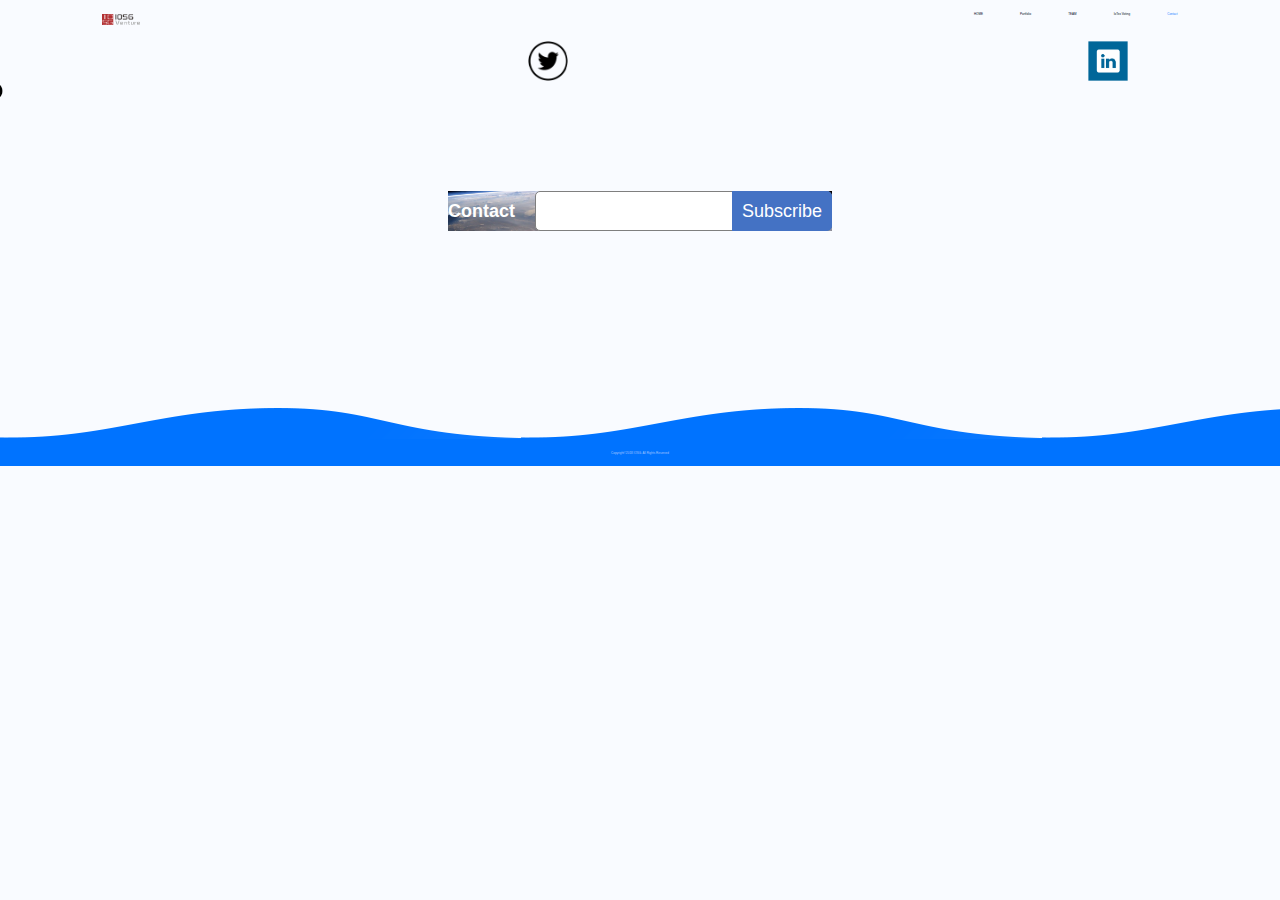
<file: contact.html>
<!DOCTYPE html>
<html>

	<head>
		<meta name="renderer" content="webkit">
		<meta charset="utf-8" />
		<meta http-equiv="X-UA-Compatible" content="IE=edge,chrome=1" charset=EUC_KR>
		<meta name="viewport" content="width=device-width, initial-scale=1.0, user-scalable=0, minimal-ui">
		<meta name="generator" content="MetInfo 5.3.19" data-variable="https://show.metinfo.cn/muban/M1156008/328/,cn,10001,,10001,M1156008" />
		<meta name="description" content="" />
		<meta name="keywords" content="Conflux" />
		<link href="" rel="shortcut icon" type="image/x-icon" />
		<script src="https://app.foundersc.com/api/financial/h5/assets/xf_active/js/xf_fontsize.js"></script>
		<link rel="stylesheet" href="css/contact.css" />
		<link rel="stylesheet" href="css/index_sy.css" />
		<title>IOSG</title>
	</head>

	<body style="background-color: #f9fbff; font-family: helvetica;">
		<div class="zgt"></div>

		<div class="nav">
				<div class="logo">
					<a href="/"><img src="img/logo.png" style="vertical-align:middle" /></a>
				</div>
				<div class="tab">
					<ul>
						<li>
							<a href="index.html">HOME</a>
						</li>
						<li>
							<a href="Portfolio.html">Portfolio</a>
						</li>
						<li>
							<a href="Team.html">TEAM</a>
						</li>
						<li>
							<a href="Join Us.html">IoTex Voting</a>
						</li>
						</li>
						<li>
							<a style="color: #1a81ff;" href="contact.html">Contact</a>
						</li>
					</ul>
				</div>
				<div class="hr">
					<span class="head-rights"><img src="img/tab.png"/></span>
				</div>
		</div>

		<div class="contact">
			<div class="imgs">
				<img id="erweima" src="img/erweima.png" />
				<img id="tuite" src="img/tuite.png" />
				<img id="fackbook" src="img/fackbook.png" />
			</div>
			<div class="inputs">
				<div class="inputs-font">Contact</div>
				<div class="inputs-input">
					<input />
					<div class="inputs-sub">Subscribe</div>
				</div>
			</div>
		</div>

		<img id="gongzhonghao" src="img/gongzhonghao.jpg" />
		<div id="bc"></div>

		<div class="footer">
				<p class="homebg"></p>
				<div class="fot">
					<div class="footer_left">
						<p>Copyright©2018 IOSG. All Rights Reserved</p>
					</div>
				</div>
		</div>
		<script src="https://static.fzzqcdn.com/assets/lib/jquery/1.11.3/jquery.min.1.js"></script>
		<!--	<script src="../jquery-1.8.2.min.js"></script>-->
		<script src="js/index_sy.js"></script>
		<script type="text/javascript">
			//多语言hover 事件
			$(".li_yuyan").hover(function() {
				$(".drop").show();
			}, function() {
				$(".drop").hide();
			});
			$(".job").click(function() {
				$(this).parent().find(".prev_view_list").slideDown();
			});
			//邮箱验证
			$(".btn_x").on("click", function() {
				var formntrol = $(".form_control").val();
				var reg = new RegExp("^[a-z0-9]+([._\\-]*[a-z0-9])*@([a-z0-9]+[-a-z0-9]*[a-z0-9]+.){1,63}[a-z0-9]+$"); //正则表达式
				if(formntrol == "" || formntrol == null || formntrol == undefined) {
					alert("邮箱还没填写")
				} else if(!reg.test(formntrol)) {
					alert("邮箱不通过")
				} else {
					$(".jiesu").show();
					$("form").hide();
					$.ajax({
						type: 'GET',
						url: "",
						dataType: "jsonp",
						contentType: "application/x-www-form-urlencoded",
						success: function(d) {

						},
						error: function() {

						}
					})
				}
			});
			$('.arrow img').click(function() {
				$(this).parent().parent().slideUp();
			})

			$(".head-rights").click(function() {
				if($(this).hasClass("active")) {
					$(this).removeClass("active");
					$(".current").removeClass("active");
					$(".zgt").hide();
				} else {
					$(this).addClass("active");
					$(".current").addClass("active");
					$(".zgt").show();
				}

			});
			$("#erweima").click(function() {
				$('#gongzhonghao').css({display: 'block',})
				$('#bc').css({display: 'block',})
			})
			$("#bc").click(function() {
				$('#gongzhonghao').css({display: 'none',})
				$('#bc').css({display: 'none',})
			})
			$("#tuite").click(function() {
				location.href = 'https://twitter.com/LeehomLin'
				location.href = 'https://www.linkedin.com/company/14480831/admin/'
			})
			$("#fackbook").click(function() {
				location.href = 'https://www.linkedin.com/company/14480831/admin/'
			})
		</script>
	</body>

</html>
<style>
	.contact{
		width: 100%;
		height: 39%;
		position: relative;
	}
	.contact .inputs{
		width: 30%;
		height: 40px;
		margin: auto;
		position: absolute;
		left: 0;
		right: 0;
		top: 0;
		bottom: 0;
		display: flex;
		flex-direction: row;
	}
	.inputs-font{
		height: 40px;
		line-height: 40px;
		font-size: 18px;
		font-weight: bold;
		margin-right: 20px;
	}
	.inputs-input{
		width: 100%;
		position: relative;
	}
	.inputs-input input{
		width: 100%;
		height: 40px;
		border-radius: 5px;
		border: 1px solid #7f7f7f;
		outline: none; 
		outline: medium;
		font-size: 18px;
		padding-left: 5px;
		padding-right: 105px;
	}
	.inputs-input .inputs-sub{
		height: 40px;
		width: 100px;
		line-height: 40px;
		text-align: center;
		font-size: 18px;
		color: #fff;
		cursor: pointer;
		position: absolute;
		right: 0;
		top: 0;
		background: #4472c4;
		border-top-right-radius: 5px;
		border-bottom-right-radius: 5px;
	}
	.imgs{
		position: absolute;
		right: 8%;
		top: 0;
		display: flex;
		flex-direction: row;
	}
	.imgs img{
		width: 50px;
		height: 50px;
		margin-left: 10px;
		cursor: pointer;
	}
	#tuite,#fackbook{
		width: 40px;
    height: 40px;
		margin-top: 5px;
	}
	#gongzhonghao{
		margin: auto;
		position: fixed;
		left: 0;
		right: 0;
		top: 0;
		bottom: 0;
		width: 30%;
		height: 50%;
		z-index: 10;
		display: none;
	}
	#bc{
		position: fixed;
		right: 0;
		top: 0;
		width: 100%;
		height: 100%;
		z-index: 9;
		background: #000;
		opacity: .7;
		display: none;
	}
</style>
</file>
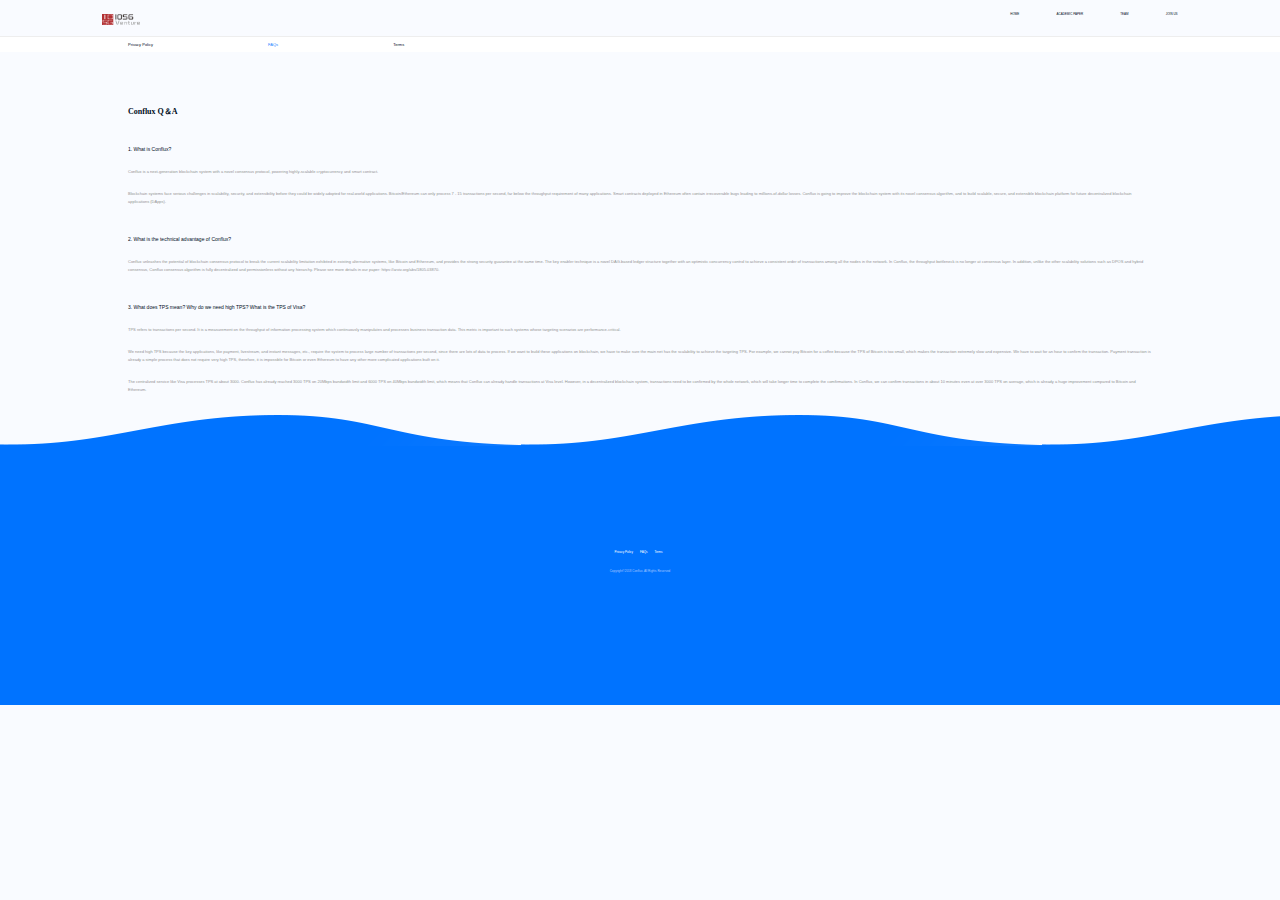
<file: FAQs.html>
<!DOCTYPE html>
<html>

	<head>
		<meta name="renderer" content="webkit">
		<meta charset="utf-8" />
		<meta http-equiv="X-UA-Compatible" content="IE=edge,chrome=1" charset=EUC_KR>
		<meta name="viewport" content="width=device-width, initial-scale=1.0, user-scalable=0, minimal-ui">
		<meta name="generator" content="MetInfo 5.3.19" data-variable="https://show.metinfo.cn/muban/M1156008/328/,cn,10001,,10001,M1156008" />
		<meta name="description" content="" />
		<meta name="keywords" content="Conflux" />
		<link href="" rel="shortcut icon" type="image/x-icon" />
		<script src="https://app.foundersc.com/api/financial/h5/assets/xf_active/js/xf_fontsize.js"></script>
		<link rel="stylesheet" href="css/FAQs.css" />
		<link rel="stylesheet" href="css/index_sy.css" />
		<title>FAQs</title>
	</head>

	<body style="background-color: #f9fbff; font-family: helvetica;">
		<div class="zgt"></div>
		<!--手机端左边滑出-->
		<header role="heading" class="current">
			<div class="head-top">
				<div class="head_rightnav">
					<ul>
						<li>
							<a href="/">HOME</a>
						</li>
						<li>
							<a href="https://arxiv.org/abs/1805.03870">ACADEMIC PAPER</a>
						</li>
						<li>
							<a href="Team.html">TEAM</a>
						</li>
						<li>
							<a href="Join Us.html">JOIN US</a>
						</li>
						<li>
							<a href="Privacy Policy.html">PRIVACY POLICY</a>
						</li>
						<li>
							<a href="FAQs.html">FAQs</a>
						</li>
						<li>
							<a href="Terms.html">TERMS</a>
						</li>
					</ul>
					<!--<ul>
                    <li>
                        <a href="#">English</a>
                    </li>
                    <li>
                        <a href="#">简体中文</a>
                    </li>
                </ul>-->
				</div>
			</div>
			</div>
		</header>

		<div class="nav">
			<div class="logo">
				<a href="/"><img src="img/logo.png" style="vertical-align:middle" /></a>
			</div>
			<div class="tab">
				<ul>
					<li>
						<a href="/">HOME</a>
					</li>
					<li>
						<a href="https://arxiv.org/abs/1805.03870">ACADEMIC PAPER</a>
					</li>
					<li>
						<a href="Team.html">TEAM</a>
					</li>
					<li>
						<a href="Join Us.html">JOIN US</a>
					</li>
					<!--<li class="li_yuyan">
                    <div class="select">
                        <span><a href="javascript:void(0);">ENGLISH</a></span>
                        <div class="drop">
                            <ol>
                                <li>
                                    <a href="">ENGLISH</a>
                                </li>
                                <li>
                                    <a href="">简体中文</a>
                                </li>
                                <li>
                                    <a href="">俄语</a>
                                </li>
                                <li>
                                    <a href="">韩语</a>
                                </li>
                            </ol>
                        </div>
                    </div>

                </li>-->
				</ul>
			</div>
			<div class="hr">
				<span class="head-rights"><img src="img/tab.png"/></span>
			</div>
		</div>
		<div class="FAQs_nav">
			<ul>
				<li>
					<a href="Privacy Policy.html">Privacy Policy</a>
				</li>
				<li>
					<a style="color: #1a81ff;" href="FAQs.html">FAQs</a>
				</li>
				<li>
					<a href="Terms.html">Terms</a>
				</li>
			</ul>
		</div>
		<div class="FAQs_banner">
			<h2>Conflux Q＆A</h2>
		</div>

		<div class="FAQs_content">
			<div class="FAQs">
				<h3>1. What is Conflux?</h3>
				<p>Conflux is a next-generation blockchain system with a novel consensus protocol, powering highly-scalable cryptocurrency and smart contract.</p>
				<p>Blockchain systems face serious challenges in scalability, security, and extensibility before they could be widely adopted for real-world applications. Bitcoin/Ethereum can only process 7 - 15 transactions per second, far below the throughput requirement of many applications. Smart contracts deployed in Ethereum often contain irrecoverable bugs leading to millions-of-dollar losses. Conflux is going to improve the blockchain system with its novel consensus algorithm, and to build scalable, secure, and extensible blockchain platform for future decentralized blockchain applications (DApps).</p>
			</div>
			<div class="FAQs">
				<h3>2. What is the technical advantage of Conflux?</h3>
				<p>Conflux unleashes the potential of blockchain consensus protocol to break the current scalability limitation exhibited in existing alternative systems, like Bitcoin and Ethereum, and provides the strong security guarantee at the same time. The key enabler technique is a novel DAG-based ledger structure together with an optimistic concurrency control to achieve a consistent order of transactions among all the nodes in the network. In Conflux, the throughput bottleneck is no longer at consensus layer. In addition, unlike the other scalability solutions such as DPOS and hybrid consensus, Conflux consensus algorithm is fully decentralized and permissionless without any hierarchy. Please see more details in our paper: https://arxiv.org/abs/1805.03870.</p>
			</div>
			<div class="FAQs">
				<h3>3. What does TPS mean? Why do we need high TPS? What is the TPS of Visa?</h3>
				<p>TPS refers to transactions per second. It is a measurement on the throughput of information processing system which continuously manipulates and processes business transaction data. This metric is important to such systems whose targeting scenarios are performance-critical.</p>
				<p>We need high TPS because the key applications, like payment, livestream, and instant messages, etc., require the system to process large number of transactions per second, since there are lots of data to process. If we want to build these applications on blockchain, we have to make sure the main net has the scalability to achieve the targeting TPS. For example, we cannot pay Bitcoin for a coffee because the TPS of Bitcoin is too small, which makes the transaction extremely slow and expensive. We have to wait for an hour to confirm the transaction. Payment transaction is already a simple process that does not require very high TPS, therefore, it is impossible for Bitcoin or even Ethereum to have any other more complicated applications built on it. </p>
				<p>The centralized service like Visa processes TPS at about 3000. Conflux has already reached 3000 TPS on 20Mbps bandwidth limit and 6000 TPS on 40Mbps bandwidth limit, which means that Conflux can already handle transactions at Visa level. However, in a decentralized blockchain system, transactions need to be confirmed by the whole network, which will take longer time to complete the comfirmations. In Conflux, we can confirm transactions in about 10 minutes even at over 3000 TPS on average, which is already a huge improvement compared to Bitcoin and Ethereum.</p>
			</div>
		</div>

		<div class="footer">
			<p class="homebg"></p>
			<div class="fot">
				<div class="footer_left">
					<ul id="ul_text">
						<!--<li>
							<a href="">Home</a>
						</li>-->
						<li>
							<a href="Privacy Policy.html">Privacy Policy</a>
						</li>
						<li>
							<a href="FAQs.html">FAQs</a>
						</li>
						<li>
							<a href="Terms.html">Terms</a>
						</li>
					</ul>
					<!--<ul id="ul_images">
						<li>
							<a href=""><img src="img/Facebook.png"></a>
						</li>
						<li>
							<a href=""><img src="img/Twitter.png"></a>
						</li>
						<li>
							<a href=""><img src="img/in.png"></a>
						</li>
					</ul>-->
					<p>Copyright©2018 Conflux. All Rights Reserved</p>
				</div>
				<!--<div class="footer_right">
					<p>Stay updated on the latest digital trends</p>
					<div class="sign_up">
						<p class="jiesu">Thank you!</p>
						<form action="">
							<input type="text" class="form_control" placeholder="Email">
							<button class="btn_x"><img src="img/jiantou.png"></button>
						</form>
					</div>
				</div>-->

			</div>

		</div>
		<script src="https://static.fzzqcdn.com/assets/lib/jquery/1.11.3/jquery.min.1.js"></script>
		<!--	<script src="../jquery-1.8.2.min.js"></script>-->
		<script src="js/index_sy.js"></script>
		<script type="text/javascript">
			//多语言hover 事件
			$(".li_yuyan").hover(function() {
				$(".drop").show();
			}, function() {
				$(".drop").hide();
			});
			$(".job").click(function() {
				$(this).parent().find(".prev_view_list").slideDown();
			});
			//邮箱验证
			$(".btn_x").on("click", function() {
				var formntrol = $(".form_control").val();
				var reg = new RegExp("^[a-z0-9]+([._\\-]*[a-z0-9])*@([a-z0-9]+[-a-z0-9]*[a-z0-9]+.){1,63}[a-z0-9]+$"); //正则表达式
				if(formntrol == "" || formntrol == null || formntrol == undefined) {
					alert("邮箱还没填写")
				} else if(!reg.test(formntrol)) {
					alert("邮箱不通过")
				} else {
					$(".jiesu").show();
					$("form").hide();
					$.ajax({
						type: 'GET',
						url: "",
						dataType: "jsonp",
						contentType: "application/x-www-form-urlencoded",
						success: function(d) {

						},
						error: function() {

						}
					})
				}
			});
			$('.arrow img').click(function() {
				$(this).parent().parent().slideUp();
			})

			$(".head-rights").click(function() {
				if($(this).hasClass("active")) {
					$(this).removeClass("active");
					$(".current").removeClass("active");
					$(".zgt").hide();
				} else {
					$(this).addClass("active");
					$(".current").addClass("active");
					$(".zgt").show();
				}

			});
			$(".zgt").click(function() {
				if($(".head-rights").hasClass("active")) {
					$(".head-rights").removeClass("active");
					$(".current").removeClass("active");
					$(".zgt").hide();
				} else {
					$(".head-rights").addClass("active");
					$(".current").addClass("active");
					$(".zgt").show();
				}

			})
		</script>
	</body>

</html>
</file>
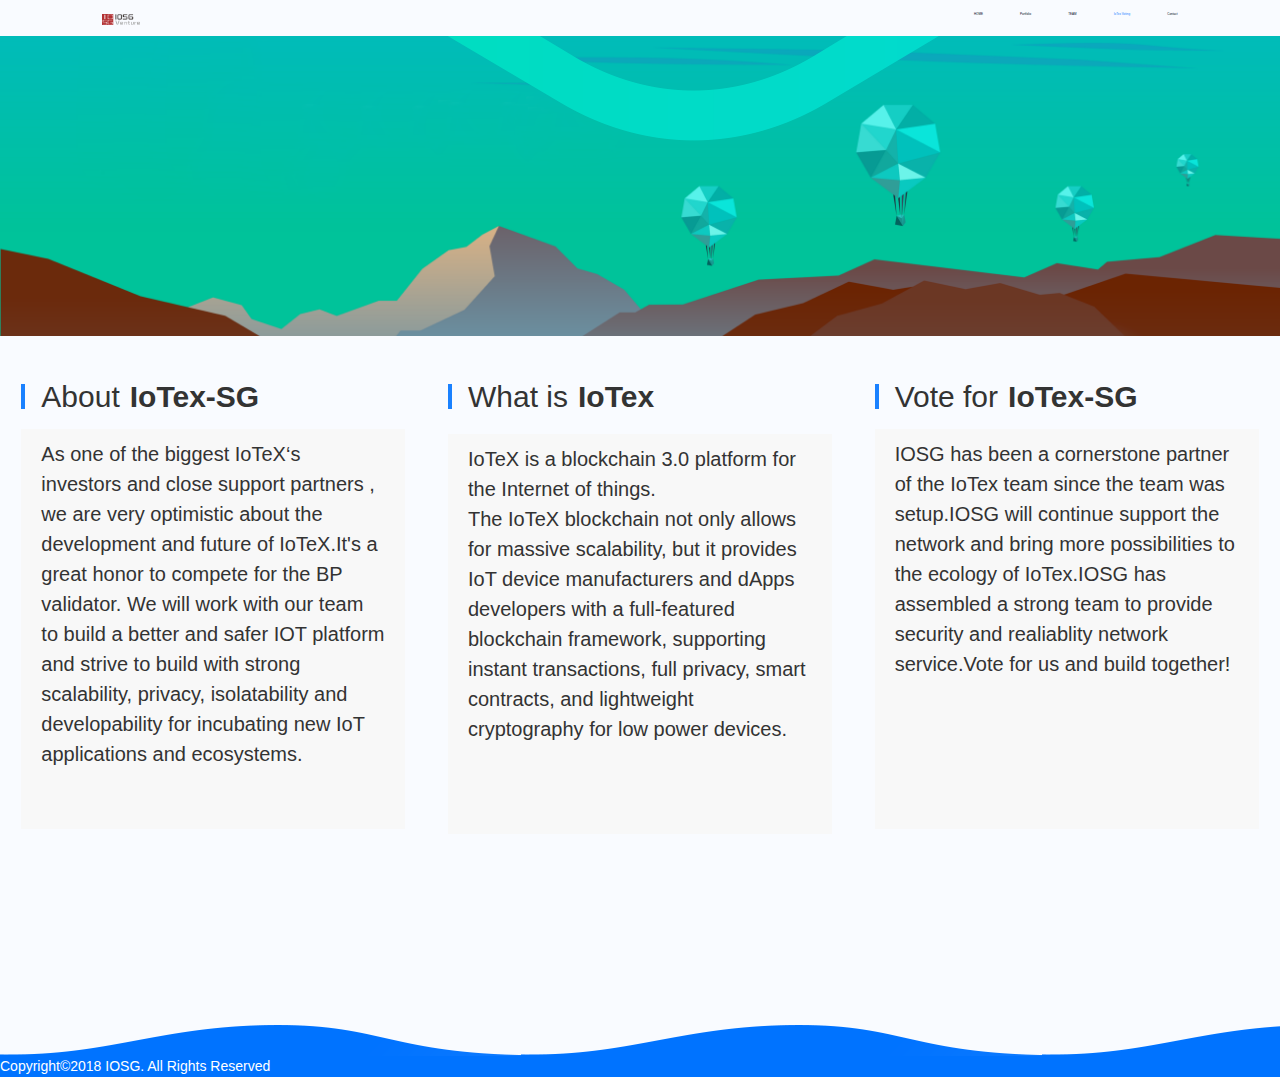
<file: Join Us.html>
<!DOCTYPE html>
<html>

	<head>
		<meta name="renderer" content="webkit">
		<meta charset="utf-8" />
		<meta http-equiv="X-UA-Compatible" content="IE=edge,chrome=1" charset=EUC_KR>
		<meta name="viewport" content="width=device-width, initial-scale=1.0, user-scalable=0, minimal-ui">
		<meta name="generator" content="MetInfo 5.3.19" data-variable="https://show.metinfo.cn/muban/M1156008/328/,cn,10001,,10001,M1156008" />
		<meta name="description" content="" />
		<meta name="keywords" content="Conflux" />
		<link href="" rel="shortcut icon" type="image/x-icon" />
		<script src="https://app.foundersc.com/api/financial/h5/assets/xf_active/js/xf_fontsize.js"></script>
		<link rel="stylesheet" href="css/Join Us.css" />
		<link rel="stylesheet" href="css/common.css" />
		<link rel="stylesheet" href="css/index_sy.css" />
		<title>IOSG</title>
	</head>

	<body style="background-color: #f9fbff; font-family: helvetica;">

		<div class="nav">
				<div class="logo">
					<a href="/"><img src="img/logo.png" style="vertical-align:middle" /></a>
				</div>
				<div class="tab">
					<ul>
						<li>
							<a href="index.html">HOME</a>
						</li>
						<li>
							<a href="Portfolio.html">Portfolio</a>
						</li>
						<li>
							<a href="Team.html">TEAM</a>
						</li>
						<li>
							<a style="color: #1a81ff;" href="Join Us.html">IoTex Voting</a>
						</li>
						</li>
						<li>
							<a href="contact.html">Contact</a>
						</li>
					</ul>
				</div>
				<div class="hr">
					<span class="head-rights"><img src="img/tab.png"/></span>
				</div>
		</div>
		<div class="join_banner_nav">
			<img id="img0" src="img/votingBannerLogo.png" />
			<img id="img1" src="img/votingBannerImg.png" />
			<img id="img2" src="img/votingBanner.png" />
		</div>

		<div class="join_content">
			<div class="join_content_texts">
				<div class="jct-title">About<span>IoTex-SG</span></div>
				<div class="jct-text">As one of the biggest  IoTeX‘s investors and  close support partners , we are very optimistic about the development and future of IoTeX.It's a great honor to compete for the BP validator. We will work with our team to build a better and safer IOT platform and strive to build with strong scalability, privacy, isolatability and developability for incubating new IoT applications and ecosystems.</div>
			</div>

			<div class="join_content_texts">
				<div class="jct-title">What is<label id="textClick">IoTex</label></div>
				<div class="jct-text">IoTeX is a blockchain 3.0 platform for the Internet of things. The IoTeX blockchain not only allows for massive scalability, but it provides IoT device manufacturers and dApps developers with a full-featured blockchain framework, supporting instant transactions, full privacy, smart contracts, and lightweight cryptography for low power devices.</div>
			</div>
	
			<div class="join_content_texts">
				<div class="jct-title">Vote for<span>IoTex-SG</span></div>
				<div class="jct-text">IOSG has been a cornerstone partner of the IoTex team since the team was setup.IOSG will continue support the network and bring more possibilities to the ecology of IoTex.IOSG has assembled a strong team to provide security and realiablity network service.Vote for us and build together!</div>
			</div>
		</div>

		<div class="footer">
				<p class="homebg"></p>
				<div class="fot">
					<div class="footer_left">
						<p>Copyright©2018 IOSG. All Rights Reserved</p>
					</div>
				</div>
		</div>
		<script src="https://static.fzzqcdn.com/assets/lib/jquery/1.11.3/jquery.min.1.js"></script>
		<!--	<script src="../jquery-1.8.2.min.js"></script>-->
		<script src="js/index_sy.js"></script>
		<script type="text/javascript">
			//多语言hover 事件
			$(".li_yuyan").hover(function() {
				$(".drop").show();
			}, function() {
				$(".drop").hide();
			});
			$(".job").click(function() {
				$(this).parent().find(".prev_view_list").slideDown();
			});
			//邮箱验证
			$(".btn_x").on("click", function() {
				var formntrol = $(".form_control").val();
				var reg = new RegExp("^[a-z0-9]+([._\\-]*[a-z0-9])*@([a-z0-9]+[-a-z0-9]*[a-z0-9]+.){1,63}[a-z0-9]+$"); //正则表达式
				if(formntrol == "" || formntrol == null || formntrol == undefined) {
					alert("邮箱还没填写")
				} else if(!reg.test(formntrol)) {
					alert("邮箱不通过")
				} else {
					$(".jiesu").show();
					$("form").hide();
					$.ajax({
						type: 'GET',
						url: "",
						dataType: "jsonp",
						contentType: "application/x-www-form-urlencoded",
						success: function(d) {

						},
						error: function() {

						}
					})
				}
			});
			$('.arrow img').click(function() {
				$(this).parent().parent().slideUp();
			})

			$(".head-rights").click(function() {
				if($(this).hasClass("active")) {
					$(this).removeClass("active");
					$(".current").removeClass("active");
					$(".zgt").hide();
				} else {
					$(this).addClass("active");
					$(".current").addClass("active");
					$(".zgt").show();
				}

			});
			$("#textClick").click(function() {
				location.href = 'https://iotex.io'
			})
		</script>
	</body>

</html>
</file>
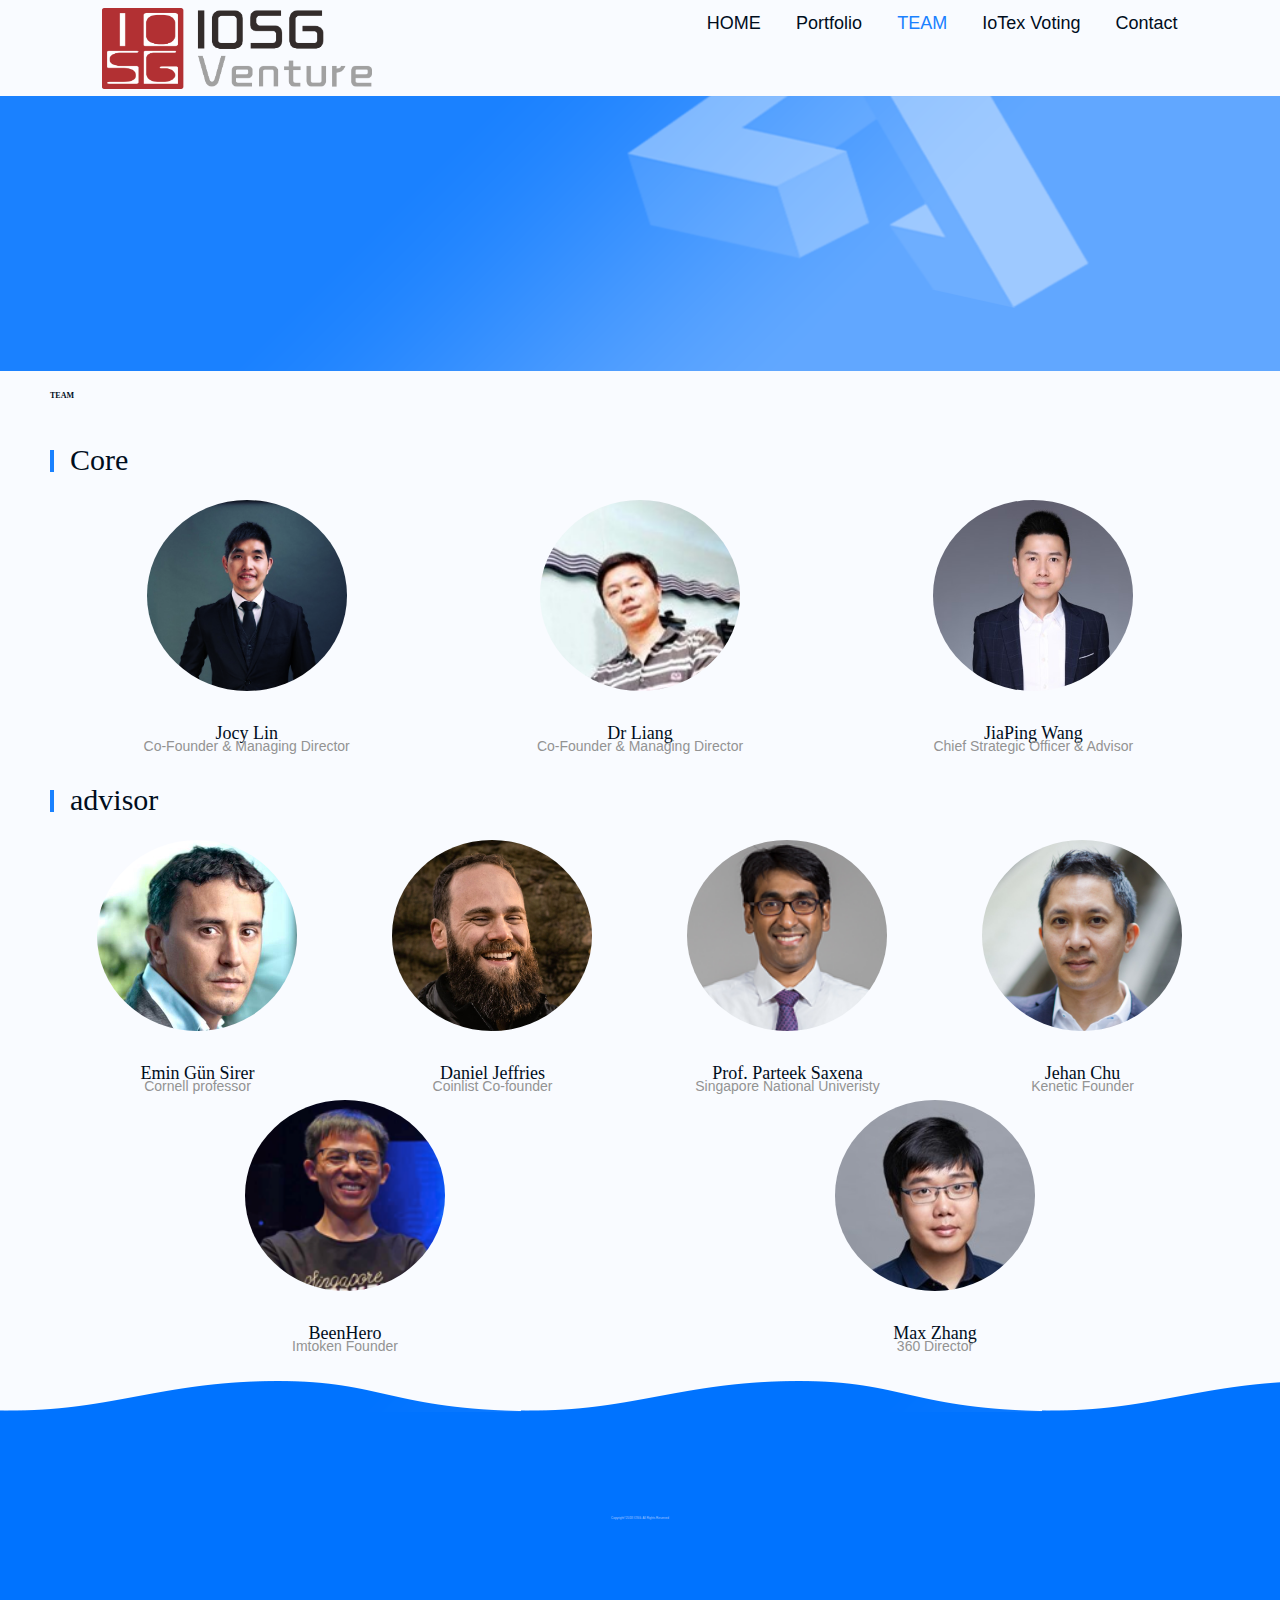
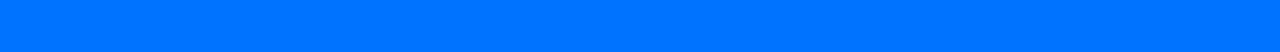
<file: Team.html>
﻿<!DOCTYPE html>
<html>

	<head>
		<meta name="renderer" content="webkit">
		<meta charset="utf-8" />
		<meta http-equiv="X-UA-Compatible" content="IE=edge,chrome=1" charset=EUC_KR>
		<meta name="viewport" content="width=device-width, initial-scale=1.0, user-scalable=0, minimal-ui">
		<meta name="generator" content="MetInfo 5.3.19" data-variable="https://show.metinfo.cn/muban/M1156008/328/,cn,10001,,10001,M1156008" />
		<meta name="description" content="" />
		<meta name="keywords" content="Conflux" />
		<link href="" rel="shortcut icon" type="image/x-icon" />
		<script src="https://app.foundersc.com/api/financial/h5/assets/xf_active/js/xf_fontsize.js"></script>
		<link rel="stylesheet" href="css/Team.css" />
		<link rel="stylesheet" href="css/common.css" />
		<link rel="stylesheet" href="css/index_sy.css" />
		<title>IOSG</title>
	</head>

	<style>
		.container {
			width: 100% !important;
			margin: 0 !important;
			padding: 0 !important;
			overflow: auto !important;
		}
		
		.btn-group-vertical>.btn-group:after,
		.btn-group-vertical>.btn-group:before,
		.btn-toolbar:after,
		.btn-toolbar:before,
		.clearfix:after,
		.clearfix:before,
		.container-fluid:after,
		.container-fluid:before,
		.container:after,
		.container:before,
		.dl-horizontal dd:after,
		.dl-horizontal dd:before,
		.form-horizontal .form-group:after,
		.form-horizontal .form-group:before,
		.modal-footer:after,
		.modal-footer:before,
		.modal-header:after,
		.modal-header:before,
		.nav:after,
		.nav:before,
		.navbar-collapse:after,
		.navbar-collapse:before,
		.navbar-header:after,
		.navbar-header:before,
		.navbar:after,
		.navbar:before,
		.pager:after,
		.pager:before,
		.panel-body:after,
		.panel-body:before,
		.row:after,
		.row:before {
			display: none;
		}
		
		.cover {
			overflow: auto;
		}
		
		.homebg {
			margin-bottom: 0;
		}
	</style>

	<body class="container">
		<div class="zgt"></div>

		<div class="nav">
			<div class="logo">
				<a href="/"><img src="img/logo.png" style="vertical-align:middle" /></a>
			</div>
			<div class="tab">
				<ul>
					<li>
						<a href="index.html">HOME</a>
					</li>
					<li>
						<a href="Portfolio.html">Portfolio</a>
					</li>
					<li>
						<a style="color: #1a81ff;" href="Team.html">TEAM</a>
					</li>
					<li>
						<a href="Join Us.html">IoTex Voting</a>
					</li>
					</li>
					<li>
						<a href="contact.html">Contact</a>
					</li>
				</ul>
			</div>
			<div class="hr">
				<span class="head-rights"><img src="img/tab.png"/></span>
			</div>
		</div>
		<div class="team_banner_nav">
			<img src="img/team_bg.png" />
			<div class="team_ban"></div>
		</div>
		<div class="team_banner">
			<h3>TEAM</h3>
			<!-- <p class="col-10">The founding team consists of computer scientists with strong oversea educational backgrounds. Core members are all from top universities including Massachusetts Institute of Technology (MIT), Carnegie Mellon University (CMU), University of California, Berkeley and University of Illinois at Urbana-Champaign (UIUC), Tsinghua University, etc. It also includes the veterans from top technology and financial companies in Silicon Valley and Wall Street, and prominent and well-recognized scientists and researchers in high-quality research organizations, who focus on distributed system, programming language, cyber security, cryptography and game theory, etc.</p> -->
		</div>

		<!-- 人物列表 -->
		<div class="team_content">
			<div class="titles">Core</div>
			<div id="team1" class="founder">
				<div class="founder_left"><img src="img/Fan Long_small.png"></div>
				<div class="founder_right">
					<h3>Jocy Lin</h3>
					<span>Co-Founder & Managing Director</span>
					<p>Fan Long, an Assistant Professor at University of Toronto. He graduated from Tsinghua University Yao Class, and he holds PhD of Computer Science from MIT. His research interests include systems security, programming language, and blockchain. He is a recipient of ACM SIGSOFT Outstanding Dissertation Award and MIT Best Dissertation Award. He has more than 20 publications on top computer science conferences with more than 1000 citations. He was also a competitive programmer. He won gold medals twice in International Olympiad of Informatics (2005, 2006), and ACM-ICPC Program Contest regional championship.</p>
				</div>
			</div>
			<div id="team2" class="founder">
				<div class="founder_left"><img src="img/Andrew_small.jpg"></div>
				<div class="founder_right">
					<h3>Dr  Liang</h3>
					<span>Co-Founder & Managing Director</span>
					<p>Professor Yao is a world-renowned computer scientist. He is recipient of the Turing Award in 2000 for his fundamental contributions to the theory of computation, including the complexity-based theory of pseudorandom number generation, cryptography, and communication complexity. He is an academician of the Chinese Academy of Sciences, a foreign member of the US National Academy of Sciences. He is a Professor and Dean of the Institute for Interdisciplinary Information Sciences at Tsinghua University. Andrew is the Chief Scientist of the Conflux Chain Foundation and will lead the theoretical design of the Conflux protocol.</p>
				</div>
			</div>
			<div id="team3" class="founder">
				<div class="founder_left"><img src="img/Wei Xu_small.jpg"></div>
				<div class="founder_right">
					<h3>JiaPing  Wang</h3>
					<span>Chief Strategic Officer & Advisor</span>
					<p>Wei Xu, Assistant Professor and Assistant Dean of the Institute of Interdisciplinary Information Science(IIIS), Tsinghua University. He is also the Associate Dean of the Institute of Financial Technology of Tsinghua University and Director of the Blockchain Research Center. Professor Wei Xu’s research interests focus on cross-disciplinary research in distributed systems and machine learning. He obtained his Master and and Ph.D. degree in Computer Science from University of California, Berkeley. He was advised by Professor David Patterson, winner of the 2017 Turing Award. He holds a bachelor's degree in computer science from the University of Pennsylvania (he also spent two years in the Department of Computer Science at Tsinghua University). He has won Faculty Research Awards from Google and IBM, Graduate Student Advising Award and Top-Performance Employee Award from Tsinghua University, and Beijing Teaching Pioneer Award. He has published more than 40 papers in top conferences in systems, networks, machine learning, and optical communications, etc. He won the DSN, APSys Best Paper Award. Prior to joining Tsinghua, he worked at Google headquarters and was responsible for R&D in infrastructure reliability.</p>
				</div>
			</div>
			<div class="titles">advisor</div>
			<div id="team4" class="founder">
				<div class="founder_left"><img src="img/Ming Wu_small.jpg"></div>
				<div class="founder_right">
					<h3>Emin Gün Sirer</h3>
					<span>Cornell professor</span>
					<p>Ming Wu is the founding member of Conflux. Before joining the Conflux Team, Ming was a senior researcher at Systems Research Group in Microsoft Research Asia. He has extensive expertise in the design and implementation of distributed systems. He designed and implemented the large-scale and highly efficient distributed machine learning systems which were applied in Microsoft products. Dr. Ming Wu graduated from University of Science and Technology of China, and he obtained a Ph.D. in computer science from the Institute of Computing Technology of the Chinese Academy of Sciences in 2007. Later in 2007, he joined Microsoft Research Asia. His main research interests and research directions involves distributed transaction processing systems, graph computing engines and artificial intelligence platforms. Dr. Ming Wu has published many papers top conference in computer system and various fields, such as SOSP, OSDI, NSDI, ATC, EuroSys, SoCC, VLDB, etc. He has also served as Committee Member of OSDI, ASPLOS, HotDep, and MiddleWare, and he is the publication Chair of SOSP'17.</p>
				</div>
			</div>
			<div id="team5" class="founder">
				<div class="founder_left"><img src="img/Matt Chow_small.jpg"></div>
				<div class="founder_right">
					<h3>Daniel Jeffries</h3>
					<span>Coinlist Co-founder</span>
					<p>Matt Chow graduated from Tsinghua University Yao Class, and he is a Ph.D candidate of computer science in Carnegie Mellon University. His research interests include networking, systems, and blockchain. Matt was a system architect at Hudson River Trading, an industry-leading automated trading firm, where he designed and optimized the infrastructures for large scale high-frequency trading. He was a competitive programmer who won gold medal in International Olympiad of Informatics, and regional championship in ACM-ICPC competition Program Contest.</p>
				</div>
			</div>
			<div id="team6" class="founder">
				<div class="founder_left"><img src="img/Zhe Yang_small.png"></div>
				<div class="founder_right">
					<h3>Prof. Parteek Saxena</h3>
					<span>Singapore National Univeristy</span>
					<p>Zhe Yang graduated from Tsinghua University (he once studied at Yao Class, and later graduated from Department of Mathematics), and he published a paper at top computer theory conference CRYPTO when he was still a senior student at Tsinghua. After graduating from Tsinghua, Zhe worked at Hulu, Face++, and Google, and has extensive experience in P2P streaming, AI, CDN, and Engineering Productivity. Zhe Yang won the gold medal in the National Olympiad of Informatics.</div>
			</div>
			<div id="team7" class="founder">
				<div class="founder_left"><img src="img/Yanpei Liu_small.jpg"></div>
				<div class="founder_right">
					<h3>Jehan Chu</h3>
					<span>Kenetic Founder</span>
					<p>Yanpei Liu graduated from the ACM class of Shanghai Jiaotong University. Prior to join the Conflux team, he was an analyst at Sequoia Capital, where he was responsible for the analysis and investment of technology portfolios. Yanpei is an excellent programmer. He has won the ACM-ICPC Program Contest Regional Championship and the World Finals Gold Medal (2nd place) , and he has won World Finals of the Code Jam Programming Contest.</p>
				</div>
			</div>
			<div id="team8" class="founder">
				<div class="founder_left"><img src="img/Chenxing Li_small.png"></div>
				<div class="founder_right">
					<h3>BeenHero</h3>
					<span>Imtoken Founder</span>
					<p>Chenxing Li graduated from Yao Class, Tsinghua University. He is currently a Ph.D. student at the Institute of Interdisciplinary Information at Tsinghua University, advised by professor Andrew Yao. Chenxing's research interests include: applied cryptography and blockchain consensus algorithm. He has won the third prize of Yao Chi-Chih Scholarship and the gold medal of the National Mathematical Olympiad.</p>
				</div>
			</div>
			<div id="team9" class="founder">
				<div class="founder_left"><img src="img/Peilun Li_small.jpg"></div>
				<div class="founder_right">
					<h3>Max Zhang</h3>
					<span>360 Director</span>
					<p>Peilun Li graduated from Yao Class, Tsinghua University. He is currently a Ph.D. student at the Institute of Interdisciplinary Information at Tsinghua University. Peilun's research interests include distributed systems and blockchain consensus algorithms. He has won first class award in the regional physics competition.</p>
				</div>
			</div>
		</div>

		<!-- 点击人物放大(仅PC端有效) -->
		<div id="teamClick1" class="teamClick">
			<div class="close"><img src="img/close.png"></div>
			<div class="teamClickLeft">
				<div class="imgs">
					<img src="img/Fan Long_big.png">
				</div>
			</div>
			<div class="teamClickRight">
				<div class="tcr_top">
					<span class="tt_top">Jocy Lin</span>
					<span class="tt_bottom">Co-Founder & Managing Director</span>
				</div>
				<div class="tcr_bottom">
					<ul class="tcrb_ul">
						<li>Conflux Advisor、IoTeX Advisor</li>
						<li>Has successfully led investment in projects such as Vechain, Lisk，Ada，Imtoken, and IPFS supporter.</li>
						<li>Has over five years of experience in the blockchain industry .</li>
						<li>Used to be the chief analyst of TMT at Hongyuan Securities Research Institute,</li>
						<li>Named VP in the Top 10 USD funds and has rich experiences in TMT investment area.</li>
					</ul>
				</div>
			</div>
		</div>
		<div id="teamClick2" class="teamClick">
			<div class="close"><img src="img/close.png"></div>
			<div class="teamClickLeft">
					<div class="imgs">
						<img src="img/Andrew_big.jpg">
					</div>
			</div>
			<div class="teamClickRight">
				<div class="tcr_top">
					<span class="tt_top">Dr  Liang</span>
					<span class="tt_bottom">Co-Founder & Managing Director</span>
				</div>
				<div class="tcr_bottom">
					<ul class="tcrb_ul">
						<li>Head of the well-known Hong Kong hedge fund</li>
						<li>Former CTO and founding partner of Maobi Information Technology (a global mobile video chat Leading Enterprise distributed in more than 200 countries and regions, more than 60 million users),</li>
						<li>Ph.D., Department of Electrical Engineering, Stanford University,</li>
						<li>HP Labs, Director of Technology R&D, Qualcomm</li>
					</ul>
				</div>
			</div>
		</div>
		<div id="teamClick3" class="teamClick">
			<div class="close"><img src="img/close.png"></div>
			<div class="teamClickLeft">
					<div class="imgs">
						<img src="img/Wei Xu_big.jpg">
					</div>
			</div>
			<div class="teamClickRight">
				<div class="tcr_top">
					<span class="tt_top">JiaPing  Wang</span>
					<span class="tt_bottom">Chief Strategic Officer & Advisor</span>
				</div>
				<div class="tcr_bottom">
					<ul class="tcrb_ul">
						<li>strong post-investment management capability, currently focusing on infrastructure and ecological application</li>
						<li>strong post-investment management capability, currently focusing on infrastructure and ecological application</li>
						<li>Executive director of Sinovation Ventures focus on blockchain and AI sectors, one of three major investors in the first institutional round of Bitmain.</li>
					</ul>
				</div>
			</div>
		</div>
		<div id="teamClick4" class="teamClick">
			<div class="close"><img src="img/close.png"></div>
			<div class="teamClickLeft">
					<div class="imgs">
						<img src="img/Ming Wu_big.jpg">
					</div>
			</div>
			<div class="teamClickRight">
				<div class="tcr_top">
					<span class="tt_top">Emin Gün Sirer</span>
					<span class="tt_bottom">Cornell professor</span>
				</div>
				<div class="tcr_bottom">
					<ul class="tcrb_ul">
						<li>Co-director of initc3.org.</li>
						<li>Co-founder of bloXroute.</li>
						<li>He is a crypto doyen,He invented Bitcoin-NG to sidestep the maximum block size debate,</li>
						<li>He identified multiple flaws in The DAO</li>
						<li>He is the inventor of the Falcon backbone relay.</li>
						<li>He is a pioneer in on- and off-chain scaling.</li>
					</ul>
				</div>
			</div>
		</div>
		<div id="teamClick5" class="teamClick">
			<div class="close"><img src="img/close.png"></div>
			<div class="teamClickLeft">
					<div class="imgs"><img src="img/Matt Chow_big.jpg">
					</div>
			</div>
			<div class="teamClickRight">
				<div class="tcr_top">
					<span class="tt_top">Daniel Jeffries</span>
					<span class="tt_bottom">Coinlist Co-founder</span>
				</div>
				<div class="tcr_bottom">
					<ul class="tcrb_ul">
						<li>Co-founder & President at CoinList.</li>
						<li>Founder of Sidewire, which has been heralded as the Twitter for politics and policy.</li>
						<li>Founding research scientist at the Stanford Bitcoin Group.</li>
					</ul>
				</div>
			</div>
		</div>
		<div id="teamClick6" class="teamClick">
			<div class="close"><img src="img/close.png"></div>
			<div class="teamClickLeft">
					<div class="imgs"><img src="img/Zhe Yang_big.png">
					</div>
			</div>
			<div class="teamClickRight">
				<div class="tcr_top">
					<span class="tt_top">Prof. Parteek Saxena</span>
					<span class="tt_bottom">Singapore National Univeristy</span>
				</div>
				<div class="tcr_bottom">
					<ul class="tcrb_ul">
						<li>Assistant Professor in the Computer Science Department at National University of Singapore.</li>
						<li>Present research projects are on cryptocurrencies, trusted computing, binary analysis, and web security.</li>
						<li>visited Microsoft Research Redmond during the summer of 2015.</li>
					</ul>
				</div>
			</div>
		</div>
		<div id="teamClick7" class="teamClick">
			<div class="close"><img src="img/close.png"></div>
			<div class="teamClickLeft">
					<div class="imgs">
						<img src="img/Yanpei Liu_big.jpg">
					</div>
			</div>
			<div class="teamClickRight">
				<div class="tcr_top">
					<span class="tt_top">Jehan Chu</span>
					<span class="tt_bottom">Kenetic Founder</span>
				</div>
				<div class="tcr_bottom">
					<ul class="tcrb_ul">
						<li>Advisor to Melonport, QTUM and OpenANX</li>
						<li>Co-Chairman HK Fintech Association Blockchain Committee</li>
						<li>Founder, Ethereum HK, Hyperledger community and Co-founder, Bitcoin Association HK</li>
					</ul>
				</div>
			</div>
		</div>
		<div id="teamClick8" class="teamClick">
			<div class="close"><img src="img/close.png"></div>
			<div class="teamClickLeft">
					<div class="imgs">
						<img src="img/Chenxing Li_big.png">
					</div>
			</div>
			<div class="teamClickRight">
				<div class="tcr_top">
					<span class="tt_top">BeenHero</span>
					<span class="tt_bottom">Imtoken Founder</span>
				</div>
				<div class="tcr_bottom">
					<ul class="tcrb_ul">
						<li>Ethfans founder, early Ethereum community developer.</li>
						<li>Founder imtoken in 2016focusing on smart contract and digital assets, imtoken has developed into the largest ethereum wallet, with users all over 200+ countries.</li>
					</ul>
				</div>
			</div>
		</div>
		<div id="teamClick9" class="teamClick">
			<div class="close"><img src="img/close.png"></div>
			<div class="teamClickLeft">
					<div class="imgs">
						<img src="img/Peilun Li_big.jpg">
					</div>
			</div>
			<div class="teamClickRight">
				<div class="tcr_top">
					<span class="tt_top">Max Zhang</span>
					<span class="tt_bottom">360 Director</span>
				</div>
				<div class="tcr_bottom">
					<ul class="tcrb_ul">
						<li>Investment director at innovation & development department of 360 (SH:601360).</li>
						<li>Focus on internationalization, blockchain and other internal innovation.</li>
						<li>Master of Finance, Bachelor of Science, Peking University.</li>
					</ul>
				</div>
			</div>
		</div>

		<div class="bc"></div>

		<div class="footer">
			<p class="homebg"></p>
			<div class="fot">
				<div class="footer_left">
					<p>Copyright©2018 IOSG. All Rights Reserved</p>
				</div>
			</div>
		</div>
		<script src="js/jquery.min.js"></script>
		<script src="js/index_sy.js"></script>
		<script type="text/javascript">
			var he = $(".founder_left img").height() - $(".founder_right h3").height() - $(".founder_right span").height();
			$(".founder_right p").css('height', he);

			$(window).resize(function() {
				//$(".founder_right p").css('height', $(window).height() * 0.16);
				var he = $(".founder_left img").height() - $(".founder_right h3").height() - $(".founder_right span").height();
				$(".founder_right p").css('height', he);
			});
			//多语言hover 事件
			$(".li_yuyan").hover(function() {
				$(".drop").show();
			}, function() {
				$(".drop").hide();
			});
			//邮箱验证
			$(".btn_x").on("click", function() {
				var formntrol = $(".form_control").val();
				var reg = new RegExp("^[a-z0-9]+([._\\-]*[a-z0-9])*@([a-z0-9]+[-a-z0-9]*[a-z0-9]+.){1,63}[a-z0-9]+$"); //正则表达式
				if(formntrol == "" || formntrol == null || formntrol == undefined) {
					alert("邮箱还没填写")
				} else if(!reg.test(formntrol)) {
					alert("邮箱不通过")
				} else {
					$(".jiesu").show();
					$("form").hide();
					$.ajax({
						type: 'GET',
						url: "",
						dataType: "jsonp",
						contentType: "application/x-www-form-urlencoded",
						success: function(d) {

						},
						error: function() {

						}
					})
				}
			});
			//PC端人员点击事件
			$('.founder').on('click', (e) => {
				let id = e.currentTarget.id.substring(4, e.currentTarget.id.length)
				$('.bc').show()
				$('#teamClick' + id).css({
					display: 'flex'
				})
			})
			//隐藏人员详情
			$('.close,.bc').on('click', () => {
				$('.bc').css({
					display: 'none'
				})
				$('.teamClick').css({
					display: 'none'
				})
			})

			$(".head-rights").click(function() {
				if($(this).hasClass("active")) {
					$(this).removeClass("active");
					$(".current").removeClass("active");
					$(".zgt").hide();
				} else {
					$(this).addClass("active");
					$(".current").addClass("active");
					$(".zgt").show();
				}

			});
			$(".zgt").click(function() {
				if($(".head-rights").hasClass("active")) {
					$(".head-rights").removeClass("active");
					$(".current").removeClass("active");
					$(".zgt").hide();
				} else {
					$(".head-rights").addClass("active");
					$(".current").addClass("active");
					$(".zgt").show();
				}

			})
			//人员筛选
			$('.liClick').on('click', (e) => {
				let id = parseInt(e.currentTarget.id.substring(2, e.currentTarget.id.length))
				switch(id) {
					case 1:
						$('.founder').css({
							display: 'flex'
						})
						$('#a1,#a2,#a3,#a4').removeClass()
						$('#a1').addClass('active')
						break;
					case 2:
						$('.founder').css({
							display: 'flex'
						})
						$('#team6,#team7,#team8,#team9,#team10').css({
							display: 'none'
						})
						$('#a1,#a2,#a3,#a4').removeClass()
						$('#a2').addClass('active')
						break;
					case 3:
						$('.founder').css({
							display: 'flex'
						})
						$('#team1,#team2,#team3,#team4,#team5').css({
							display: 'none'
						})
						$('#a1,#a2,#a3,#a4').removeClass()
						$('#a3').addClass('active')
						break;
					case 4:
						$('.founder').css({
							display: 'none'
						})
						$('#team6').css({
							display: 'flex'
						})
						$('#a1,#a2,#a3,#a4').removeClass()
						$('#a4').addClass('active')
						break;
				}
			})
		</script>
	</body>

</html>
</file>
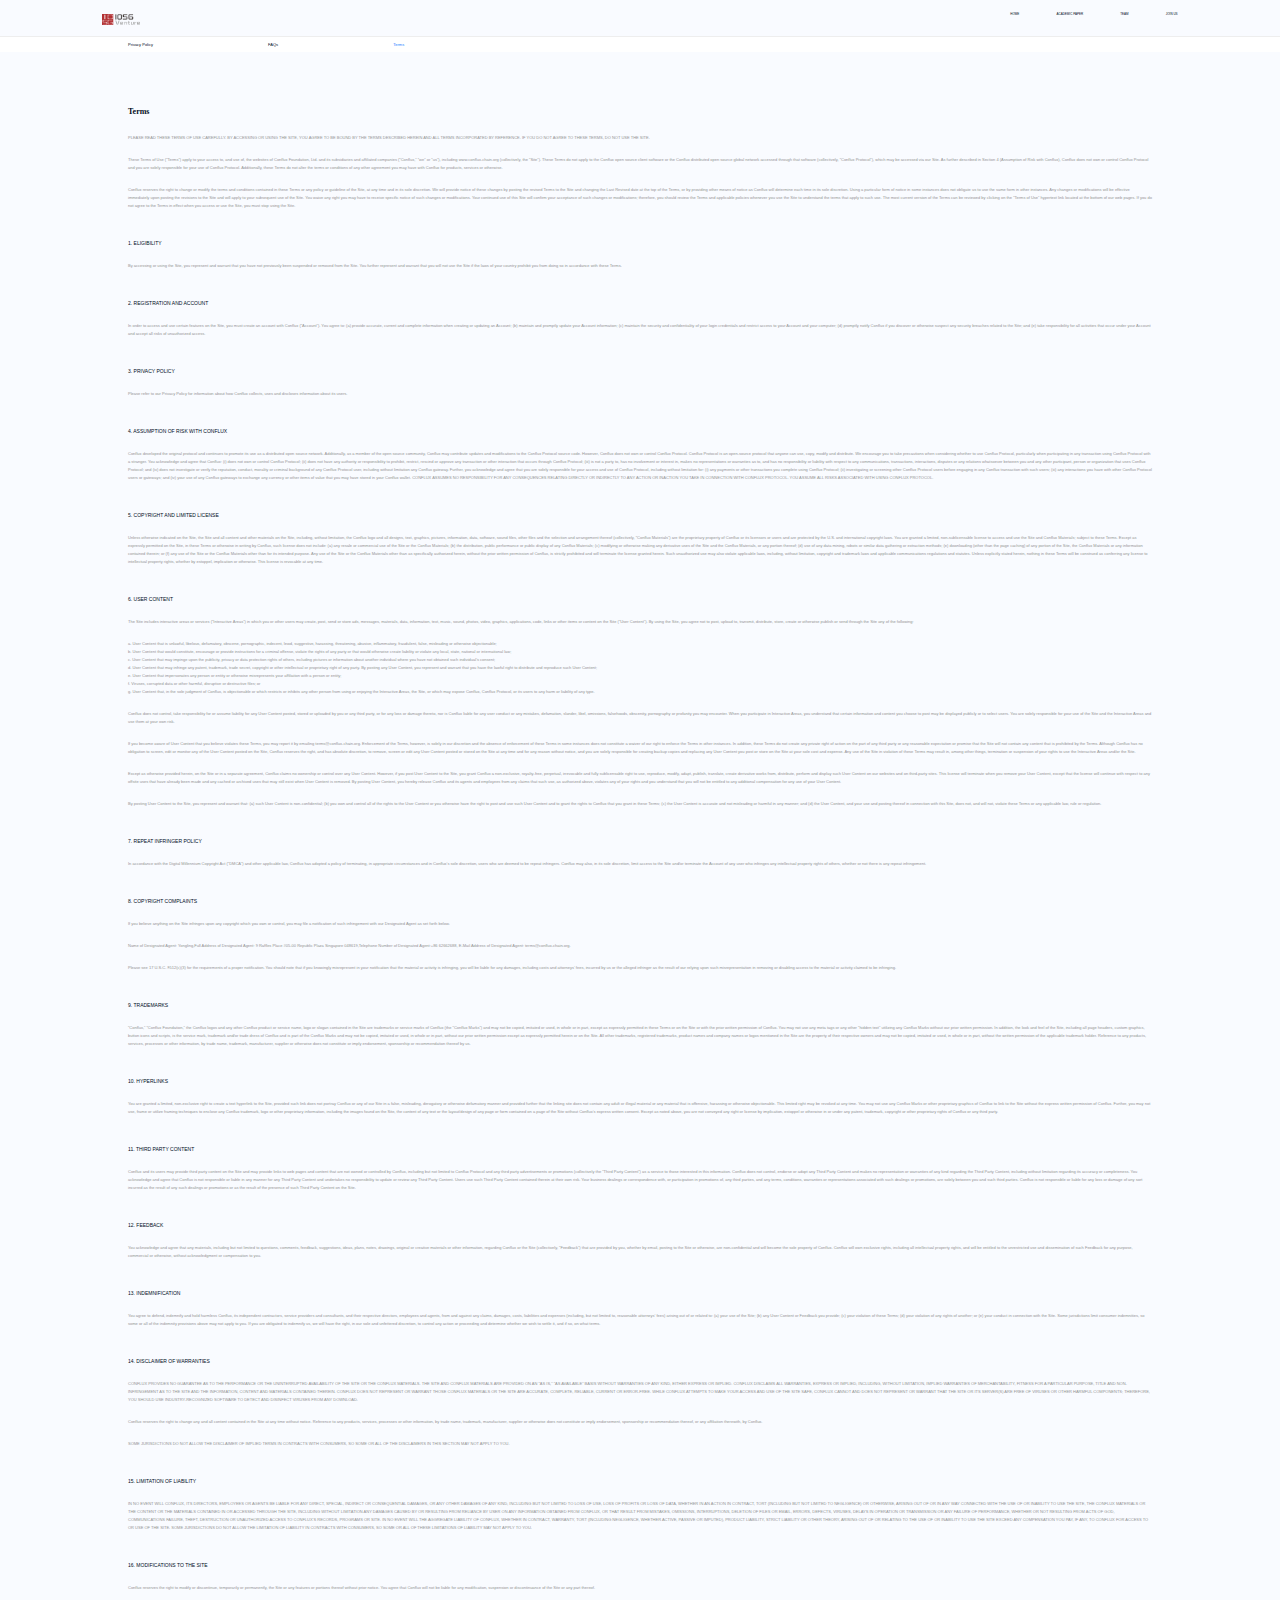
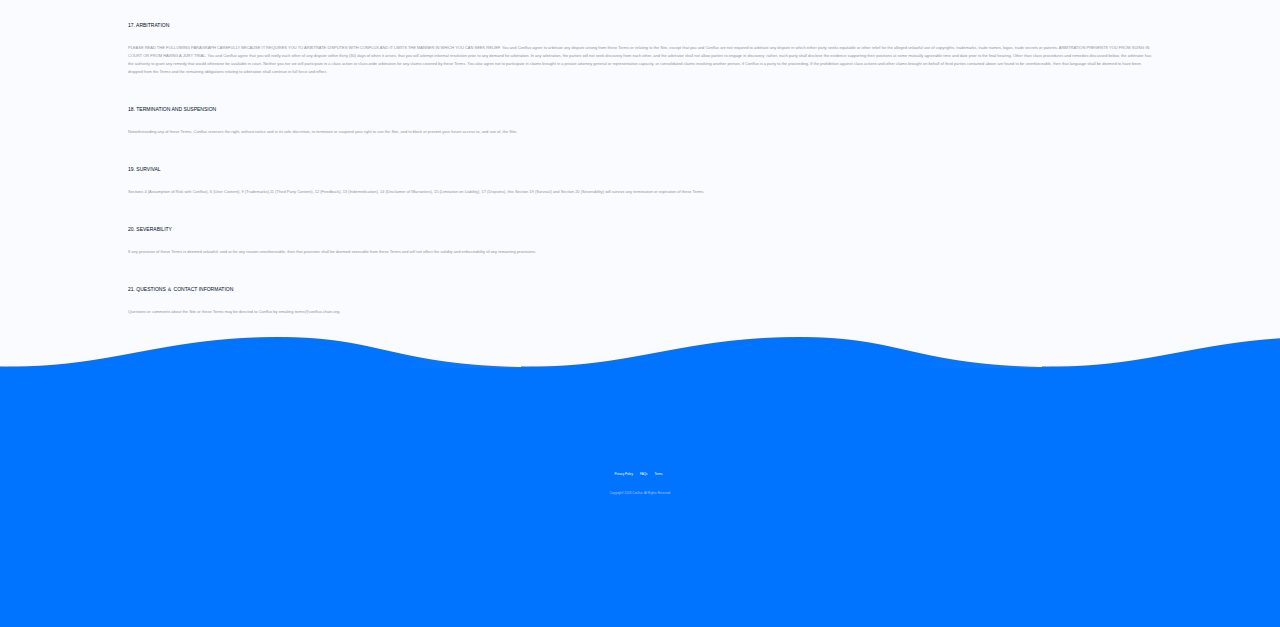
<file: Terms.html>
<!DOCTYPE html>
<html>

	<head>
		<meta name="renderer" content="webkit">
		<meta charset="utf-8" />
		<meta http-equiv="X-UA-Compatible" content="IE=edge,chrome=1" charset=EUC_KR>
		<meta name="viewport" content="width=device-width, initial-scale=1.0, user-scalable=0, minimal-ui">
		<meta name="generator" content="MetInfo 5.3.19" data-variable="https://show.metinfo.cn/muban/M1156008/328/,cn,10001,,10001,M1156008" />
		<meta name="description" content="" />
		<meta name="keywords" content="Conflux" />
		<link href="" rel="shortcut icon" type="image/x-icon" />
		<script src="https://app.foundersc.com/api/financial/h5/assets/xf_active/js/xf_fontsize.js"></script>
		<link rel="stylesheet" href="css/Terms.css" />
		<link rel="stylesheet" href="css/index_sy.css" />
		<title>Terms</title>
	</head>

	<body style="background-color: #f9fbff; font-family: helvetica;">
		<div class="zgt"></div>
		<!--手机端左边滑出-->
		<header role="heading" class="current">
			<div class="head-top">
				<div class="head_rightnav">
					<ul>
						<li>
							<a href="/">HOME</a>
						</li>
						<li>
							<a href="https://arxiv.org/abs/1805.03870">ACADEMIC PAPER</a>
						</li>
						<li>
							<a href="Team.html">TEAM</a>
						</li>
						<li>
							<a href="Join Us.html">JOIN US</a>
						</li>
						<li>
							<a href="Privacy Policy.html">PRIVACY POLICY</a>
						</li>
						<li>
							<a href="FAQs.html">FAQs</a>
						</li>
						<li>
							<a href="Terms.html">TERMS</a>
						</li>
					</ul>
					<!--<ul>
						<li>
							<a href="#">English</a>
						</li>
						<li>
							<a href="#">简体中文</a>
						</li>
					</ul>-->
				</div>
			</div>
			</div>
		</header>

		<div class="nav">
			<div class="logo">
				<a href="/"><img src="img/logo.png" style="vertical-align:middle" /></a>
			</div>
			<div class="tab">
				<ul>
					<li>
						<a href="/">HOME</a>
					</li>
					<li>
						<a href="https://arxiv.org/abs/1805.03870">ACADEMIC PAPER</a>
					</li>
					<li>
						<a href="Team.html">TEAM</a>
					</li>
					<li>
						<a href="Join Us.html">JOIN US</a>
					</li>
					<!--<li class="li_yuyan">
						<div class="select">
							<span><a href="javascript:void(0);">ENGLISH</a></span>
							<div class="drop">
								<ol>
									<li>
										<a href="">ENGLISH</a>
									</li>
									<li>
										<a href="">简体中文</a>
									</li>
									<li>
										<a href="">俄语</a>
									</li>
									<li>
										<a href="">韩语</a>
									</li>
								</ol>
							</div>
						</div>

					</li>-->
				</ul>
			</div>
			<div class="hr">
				<span class="head-rights"><img src="img/tab.png"/></span>
			</div>
		</div>
		<div class="terms_nav">
			<ul>
				<li>
					<a href="Privacy Policy.html">Privacy Policy</a>
				</li>
				<li>
					<a href="FAQs.html">FAQs</a>
				</li>
				<li>
					<a style="color: #1a81ff;" href="Terms.html">Terms</a>
				</li>
			</ul>
		</div>
		<div class="terms_banner">
			<h2>Terms</h2>
		</div>

		<div class="terms_content">
			<div class="terms">

				<p style="padding-top: 0.7rem;">PLEASE READ THESE TERMS OF USE CAREFULLY. BY ACCESSING OR USING THE SITE, YOU AGREE TO BE BOUND BY THE TERMS DESCRIBED HEREIN AND ALL TERMS INCORPORATED BY REFERENCE. IF YOU DO NOT AGREE TO THESE TERMS, DO NOT USE THE SITE.</p>
				<p>These Terms of Use (“Terms”) apply to your access to, and use of, the websites of Conflux Foundation, Ltd. and its subsidiaries and affiliated companies (“Conflux,” “we” or “us”), including www.conflux-chain.org (collectively, the “Site”). These Terms do not apply to the Conflux open source client software or the Conflux distributed open source global network accessed through that software (collectively, “Conflux Protocol”), which may be accessed via our Site. As further described in Section 4 (Assumption of Risk with Conflux), Conflux does not own or control Conflux Protocol and you are solely responsible for your use of Conflux Protocol. Additionally, these Terms do not alter the terms or conditions of any other agreement you may have with Conflux for products, services or otherwise.</p>
				<p>Conflux reserves the right to change or modify the terms and conditions contained in these Terms or any policy or guideline of the Site, at any time and in its sole discretion. We will provide notice of these changes by posting the revised Terms to the Site and changing the Last Revised date at the top of the Terms, or by providing other means of notice as Conflux will determine each time in its sole discretion. Using a particular form of notice in some instances does not obligate us to use the same form in other instances. Any changes or modifications will be effective immediately upon posting the revisions to the Site and will apply to your subsequent use of the Site. You waive any right you may have to receive specific notice of such changes or modifications. Your continued use of this Site will confirm your acceptance of such changes or modifications; therefore, you should review the Terms and applicable policies whenever you use the Site to understand the terms that apply to such use. The most current version of the Terms can be reviewed by clicking on the “Terms of Use” hypertext link located at the bottom of our web pages. If you do not agree to the Terms in effect when you access or use the Site, you must stop using the Site.</p>
			</div>
			<div class="terms">
				<h3>1. ELIGIBILITY</h3>
				<p>By accessing or using the Site, you represent and warrant that you have not previously been suspended or removed from the Site. You further represent and warrant that you will not use the Site if the laws of your country prohibit you from doing so in accordance with these Terms.

				</p>
			</div>
			<div class="terms">
				<h3>2. REGISTRATION AND ACCOUNT</h3>
				<p>In order to access and use certain features on the Site, you must create an account with Conflux (“Account”). You agree to: (a) provide accurate, current and complete information when creating or updating an Account; (b) maintain and promptly update your Account information; (c) maintain the security and confidentiality of your login credentials and restrict access to your Account and your computer; (d) promptly notify Conflux if you discover or otherwise suspect any security breaches related to the Site; and (e) take responsibility for all activities that occur under your Account and accept all risks of unauthorized access.</p>
			</div>
			<div class="terms">
				<h3>3. PRIVACY POLICY</h3>
				<p>Please refer to our Privacy Policy for information about how Conflux collects, uses and discloses information about its users.</p>
			</div>
			<div class="terms">
				<h3>4. ASSUMPTION OF RISK WITH CONFLUX</h3>
				<p>Conflux developed the original protocol and continues to promote its use as a distributed open source network. Additionally, as a member of the open source community, Conflux may contribute updates and modifications to the Conflux Protocol source code. However, Conflux does not own or control Conflux Protocol. Conflux Protocol is an open-source protocol that anyone can use, copy, modify and distribute. We encourage you to take precautions when considering whether to use Conflux Protocol, particularly when participating in any transaction using Conflux Protocol with a stranger. You acknowledge and agree that Conflux: (i) does not own or control Conflux Protocol; (ii) does not have any authority or responsibility to prohibit, restrict, rescind or approve any transaction or other interaction that occurs through Conflux Protocol; (iii) is not a party to, has no involvement or interest in, makes no representations or warranties as to, and has no responsibility or liability with respect to any communications, transactions, interactions, disputes or any relations whatsoever between you and any other participant, person or organization that uses Conflux Protocol; and (iv) does not investigate or verify the reputation, conduct, morality or criminal background of any Conflux Protocol user, including without limitation any Conflux gateway. Further, you acknowledge and agree that you are solely responsible for your access and use of Conflux Protocol, including without limitation for: (i) any payments or other transactions you complete using Conflux Protocol; (ii) investigating or screening other Conflux Protocol users before engaging in any Conflux transaction with such users; (iii) any interactions you have with other Conflux Protocol users or gateways; and (iv) your use of any Conflux gateways to exchange any currency or other items of value that you may have stored in your Conflux wallet. CONFLUX ASSUMES NO RESPONSIBILITY FOR ANY CONSEQUENCES RELATING DIRECTLY OR INDIRECTLY TO ANY ACTION OR INACTION YOU TAKE IN CONNECTION WITH CONFLUX PROTOCOL. YOU ASSUME ALL RISKS ASSOCIATED WITH USING CONFLUX PROTOCOL.</p>
			</div>
			<div class="terms">
				<h3>5. COPYRIGHT AND LIMITED LICENSE</h3>
				<p>Unless otherwise indicated on the Site, the Site and all content and other materials on the Site, including, without limitation, the Conflux logo and all designs, text, graphics, pictures, information, data, software, sound files, other files and the selection and arrangement thereof (collectively, “Conflux Materials”) are the proprietary property of Conflux or its licensors or users and are protected by the U.S. and international copyright laws. You are granted a limited, non-sublicensable license to access and use the Site and Conflux Materials; subject to these Terms. Except as expressly permitted on the Site, in these Terms or otherwise in writing by Conflux, such license does not include: (a) any resale or commercial use of the Site or the Conflux Materials; (b) the distribution, public performance or public display of any Conflux Materials; (c) modifying or otherwise making any derivative uses of the Site and the Conflux Materials, or any portion thereof; (d) use of any data mining, robots or similar data gathering or extraction methods; (e) downloading (other than the page caching) of any portion of the Site, the Conflux Materials or any information contained therein; or (f) any use of the Site or the Conflux Materials other than for its intended purpose. Any use of the Site or the Conflux Materials other than as specifically authorized herein, without the prior written permission of Conflux, is strictly prohibited and will terminate the license granted herein. Such unauthorized use may also violate applicable laws, including, without limitation, copyright and trademark laws and applicable communications regulations and statutes. Unless explicitly stated herein, nothing in these Terms will be construed as conferring any license to intellectual property rights, whether by estoppel, implication or otherwise. This license is revocable at any time.</p>
			</div>
			<div class="terms">
				<h3>6. USER CONTENT</h3>
				<p>The Site includes interactive areas or services (“Interactive Areas”) in which you or other users may create, post, send or store ads, messages, materials, data, information, text, music, sound, photos, video, graphics, applications, code, links or other items or content on the Site (“User Content”). By using the Site, you agree not to post, upload to, transmit, distribute, store, create or otherwise publish or send through the Site any of the following:</p>
				<p>a. User Content that is unlawful, libelous, defamatory, obscene, pornographic, indecent, lewd, suggestive, harassing, threatening, abusive, inflammatory, fraudulent, false, misleading or otherwise objectionable;
					</br>b. User Content that would constitute, encourage or provide instructions for a criminal offense, violate the rights of any party or that would otherwise create liability or violate any local, state, national or international law;
					</br>c. User Content that may impinge upon the publicity, privacy or data protection rights of others, including pictures or information about another individual where you have not obtained such individual’s consent;
					</br>d. User Content that may infringe any patent, trademark, trade secret, copyright or other intellectual or proprietary right of any party. By posting any User Content, you represent and warrant that you have the lawful right to distribute and reproduce such User Content;
					</br>e. User Content that impersonates any person or entity or otherwise misrepresents your affiliation with a person or entity;
					</br>f. Viruses, corrupted data or other harmful, disruptive or destructive files; or
					</br>g. User Content that, in the sole judgment of Conflux, is objectionable or which restricts or inhibits any other person from using or enjoying the Interactive Areas, the Site, or which may expose Conflux, Conflux Protocol, or its users to any harm or liability of any type.</p>
				<p>Conflux does not control, take responsibility for or assume liability for any User Content posted, stored or uploaded by you or any third party, or for any loss or damage thereto, nor is Conflux liable for any user conduct or any mistakes, defamation, slander, libel, omissions, falsehoods, obscenity, pornography or profanity you may encounter. When you participate in Interactive Areas, you understand that certain information and content you choose to post may be displayed publicly or to select users. You are solely responsible for your use of the Site and the Interactive Areas and use them at your own risk.</p>
				<p>If you become aware of User Content that you believe violates these Terms, you may report it by emailing terms@conflux-chain.org. Enforcement of the Terms, however, is solely in our discretion and the absence of enforcement of these Terms in some instances does not constitute a waiver of our right to enforce the Terms in other instances. In addition, these Terms do not create any private right of action on the part of any third party or any reasonable expectation or promise that the Site will not contain any content that is prohibited by the Terms. Although Conflux has no obligation to screen, edit or monitor any of the User Content posted on the Site, Conflux reserves the right, and has absolute discretion, to remove, screen or edit any User Content posted or stored on the Site at any time and for any reason without notice, and you are solely responsible for creating backup copies and replacing any User Content you post or store on the Site at your sole cost and expense. Any use of the Site in violation of these Terms may result in, among other things, termination or suspension of your rights to use the Interactive Areas and/or the Site.</p>
				<p>Except as otherwise provided herein, on the Site or in a separate agreement, Conflux claims no ownership or control over any User Content. However, if you post User Content to the Site, you grant Conflux a non-exclusive, royalty-free, perpetual, irrevocable and fully sublicensable right to use, reproduce, modify, adapt, publish, translate, create derivative works from, distribute, perform and display such User Content on our websites and on third-party sites. This license will terminate when you remove your User Content, except that the license will continue with respect to any offsite uses that have already been made and any cached or archived uses that may still exist when User Content is removed. By posting User Content, you hereby release Conflux and its agents and employees from any claims that such use, as authorized above, violates any of your rights and you understand that you will not be entitled to any additional compensation for any use of your User Content.</p>
				<p>By posting User Content to the Site, you represent and warrant that: (a) such User Content is non-confidential; (b) you own and control all of the rights to the User Content or you otherwise have the right to post and use such User Content and to grant the rights to Conflux that you grant in these Terms; (c) the User Content is accurate and not misleading or harmful in any manner; and (d) the User Content, and your use and posting thereof in connection with this Site, does not, and will not, violate these Terms or any applicable law, rule or regulation.</p>
			</div>
			<div class="terms">
				<h3>7. REPEAT INFRINGER POLICY</h3>
				<p>In accordance with the Digital Millennium Copyright Act (“DMCA”) and other applicable law, Conflux has adopted a policy of terminating, in appropriate circumstances and in Conflux’s sole discretion, users who are deemed to be repeat infringers. Conflux may also, in its sole discretion, limit access to the Site and/or terminate the Account of any user who infringes any intellectual property rights of others, whether or not there is any repeat infringement.</p>
			</div>
			<div class="terms">
				<h3>8. COPYRIGHT COMPLAINTS</h3>
				<p>If you believe anything on the Site infringes upon any copyright which you own or control, you may file a notification of such infringement with our Designated Agent as set forth below.</p>
				<p>Name of Designated Agent: Yongling,Full Address of Designated Agent: 9 Raffles Place #05-00 Republic Plaza Singapore 048619,Telephone Number of Designated Agent:+86 62662688, E-Mail Address of Designated Agent: terms@conflux-chain.org.</p>
				<p>Please see 17 U.S.C. §512(c)(3) for the requirements of a proper notification. You should note that if you knowingly misrepresent in your notification that the material or activity is infringing, you will be liable for any damages, including costs and attorneys’ fees, incurred by us or the alleged infringer as the result of our relying upon such misrepresentation in removing or disabling access to the material or activity claimed to be infringing.</p>
			</div>
			<div class="terms">
				<h3>9. TRADEMARKS</h3>
				<p>“Conflux,” “Conflux Foundation,” the Conflux logos and any other Conflux product or service name, logo or slogan contained in the Site are trademarks or service marks of Conflux (the “Conflux Marks”) and may not be copied, imitated or used, in whole or in part, except as expressly permitted in these Terms or on the Site or with the prior written permission of Conflux. You may not use any meta tags or any other “hidden text” utilizing any Conflux Marks without our prior written permission. In addition, the look and feel of the Site, including all page headers, custom graphics, button icons and scripts, is the service mark, trademark and/or trade dress of Conflux and is part of the Conflux Marks and may not be copied, imitated or used, in whole or in part, without our prior written permission except as expressly permitted herein or on the Site. All other trademarks, registered trademarks, product names and company names or logos mentioned in the Site are the property of their respective owners and may not be copied, imitated or used, in whole or in part, without the written permission of the applicable trademark holder. Reference to any products, services, processes or other information, by trade name, trademark, manufacturer, supplier or otherwise does not constitute or imply endorsement, sponsorship or recommendation thereof by us.</p>
			</div>
			<div class="terms">
				<h3>10. HYPERLINKS</h3>
				<p>You are granted a limited, non-exclusive right to create a text hyperlink to the Site, provided such link does not portray Conflux or any of our Site in a false, misleading, derogatory or otherwise defamatory manner and provided further that the linking site does not contain any adult or illegal material or any material that is offensive, harassing or otherwise objectionable. This limited right may be revoked at any time. You may not use any Conflux Marks or other proprietary graphics of Conflux to link to the Site without the express written permission of Conflux. Further, you may not use, frame or utilize framing techniques to enclose any Conflux trademark, logo or other proprietary information, including the images found on the Site, the content of any text or the layout/design of any page or form contained on a page of the Site without Conflux’s express written consent. Except as noted above, you are not conveyed any right or license by implication, estoppel or otherwise in or under any patent, trademark, copyright or other proprietary rights of Conflux or any third party.</p>
			</div>
			<div class="terms">
				<h3>11. THIRD PARTY CONTENT</h3>
				<p>Conflux and its users may provide third party content on the Site and may provide links to web pages and content that are not owned or controlled by Conflux, including but not limited to Conflux Protocol and any third party advertisements or promotions (collectively the “Third Party Content”) as a service to those interested in this information. Conflux does not control, endorse or adopt any Third Party Content and makes no representation or warranties of any kind regarding the Third Party Content, including without limitation regarding its accuracy or completeness. You acknowledge and agree that Conflux is not responsible or liable in any manner for any Third Party Content and undertakes no responsibility to update or review any Third Party Content. Users use such Third Party Content contained therein at their own risk. Your business dealings or correspondence with, or participation in promotions of, any third parties, and any terms, conditions, warranties or representations associated with such dealings or promotions, are solely between you and such third parties. Conflux is not responsible or liable for any loss or damage of any sort incurred as the result of any such dealings or promotions or as the result of the presence of such Third Party Content on the Site.</p>
			</div>
			<div class="terms">
				<h3>12. FEEDBACK</h3>
				<p>You acknowledge and agree that any materials, including but not limited to questions, comments, feedback, suggestions, ideas, plans, notes, drawings, original or creative materials or other information, regarding Conflux or the Site (collectively, “Feedback”) that are provided by you, whether by email, posting to the Site or otherwise, are non-confidential and will become the sole property of Conflux. Conflux will own exclusive rights, including all intellectual property rights, and will be entitled to the unrestricted use and dissemination of such Feedback for any purpose, commercial or otherwise, without acknowledgment or compensation to you.</p>
			</div>
			<div class="terms">
				<h3>13. INDEMNIFICATION</h3>
				<p>You agree to defend, indemnify and hold harmless Conflux, its independent contractors, service providers and consultants, and their respective directors, employees and agents, from and against any claims, damages, costs, liabilities and expenses (including, but not limited to, reasonable attorneys’ fees) arising out of or related to: (a) your use of the Site; (b) any User Content or Feedback you provide; (c) your violation of these Terms; (d) your violation of any rights of another; or (e) your conduct in connection with the Site. Some jurisdictions limit consumer indemnities, so some or all of the indemnity provisions above may not apply to you. If you are obligated to indemnify us, we will have the right, in our sole and unfettered discretion, to control any action or proceeding and determine whether we wish to settle it, and if so, on what terms.

				</p>
			</div>
			<div class="terms">
				<h3>14. DISCLAIMER OF WARRANTIES</h3>
				<p>CONFLUX PROVIDES NO GUARANTEE AS TO THE PERFORMANCE OR THE UNINTERRUPTED AVAILABILITY OF THE SITE OR THE CONFLUX MATERIALS. THE SITE AND CONFLUX MATERIALS ARE PROVIDED ON AN “AS IS,” “AS AVAILABLE” BASIS WITHOUT WARRANTIES OF ANY KIND, EITHER EXPRESS OR IMPLIED. CONFLUX DISCLAIMS ALL WARRANTIES, EXPRESS OR IMPLIED, INCLUDING, WITHOUT LIMITATION, IMPLIED WARRANTIES OF MERCHANTABILITY, FITNESS FOR A PARTICULAR PURPOSE, TITLE AND NON-INFRINGEMENT AS TO THE SITE AND THE INFORMATION, CONTENT AND MATERIALS CONTAINED THEREIN. CONFLUX DOES NOT REPRESENT OR WARRANT THOSE CONFLUX MATERIALS OR THE SITE ARE ACCURATE, COMPLETE, RELIABLE, CURRENT OR ERROR-FREE. WHILE CONFLUX ATTEMPTS TO MAKE YOUR ACCESS AND USE OF THE SITE SAFE, CONFLUX CANNOT AND DOES NOT REPRESENT OR WARRANT THAT THE SITE OR ITS SERVER(S) ARE FREE OF VIRUSES OR OTHER HARMFUL COMPONENTS; THEREFORE, YOU SHOULD USE INDUSTRY-RECOGNIZED SOFTWARE TO DETECT AND DISINFECT VIRUSES FROM ANY DOWNLOAD.</p>
				<p>Conflux reserves the right to change any and all content contained in the Site at any time without notice. Reference to any products, services, processes or other information, by trade name, trademark, manufacturer, supplier or otherwise does not constitute or imply endorsement, sponsorship or recommendation thereof, or any affiliation therewith, by Conflux.
				</p>
				<p>SOME JURISDICTIONS DO NOT ALLOW THE DISCLAIMER OF IMPLIED TERMS IN CONTRACTS WITH CONSUMERS, SO SOME OR ALL OF THE DISCLAIMERS IN THIS SECTION MAY NOT APPLY TO YOU.</p>
			</div>
			<div class="terms">
				<h3>15. LIMITATION OF LIABILITY</h3>
				<p>IN NO EVENT WILL CONFLUX, ITS DIRECTORS, EMPLOYEES OR AGENTS BE LIABLE FOR ANY DIRECT, SPECIAL, INDIRECT OR CONSEQUENTIAL DAMAGES, OR ANY OTHER DAMAGES OF ANY KIND, INCLUDING BUT NOT LIMITED TO LOSS OF USE, LOSS OF PROFITS OR LOSS OF DATA, WHETHER IN AN ACTION IN CONTRACT, TORT (INCLUDING BUT NOT LIMITED TO NEGLIGENCE) OR OTHERWISE, ARISING OUT OF OR IN ANY WAY CONNECTED WITH THE USE OF OR INABILITY TO USE THE SITE, THE CONFLUX MATERIALS OR THE CONTENT OR THE MATERIALS CONTAINED IN OR ACCESSED THROUGH THE SITE, INCLUDING WITHOUT LIMITATION ANY DAMAGES CAUSED BY OR RESULTING FROM RELIANCE BY USER ON ANY INFORMATION OBTAINED FROM CONFLUX, OR THAT RESULT FROM MISTAKES, OMISSIONS, INTERRUPTIONS, DELETION OF FILES OR EMAIL, ERRORS, DEFECTS, VIRUSES, DELAYS IN OPERATION OR TRANSMISSION OR ANY FAILURE OF PERFORMANCE, WHETHER OR NOT RESULTING FROM ACTS OF GOD, COMMUNICATIONS FAILURE, THEFT, DESTRUCTION OR UNAUTHORIZED ACCESS TO CONFLUX’S RECORDS, PROGRAMS OR SITE. IN NO EVENT WILL THE AGGREGATE LIABILITY OF CONFLUX, WHETHER IN CONTRACT, WARRANTY, TORT (INCLUDING NEGLIGENCE, WHETHER ACTIVE, PASSIVE OR IMPUTED), PRODUCT LIABILITY, STRICT LIABILITY OR OTHER THEORY, ARISING OUT OF OR RELATING TO THE USE OF OR INABILITY TO USE THE SITE EXCEED ANY COMPENSATION YOU PAY, IF ANY, TO CONFLUX FOR ACCESS TO OR USE OF THE SITE. SOME JURISDICTIONS DO NOT ALLOW THE LIMITATION OF LIABILITY IN CONTRACTS WITH CONSUMERS, SO SOME OR ALL OF THESE LIMITATIONS OF LIABILITY MAY NOT APPLY TO YOU.</p>
			</div>
			<div class="terms">
				<h3>16. MODIFICATIONS TO THE SITE</h3>
				<p>Conflux reserves the right to modify or discontinue, temporarily or permanently, the Site or any features or portions thereof without prior notice. You agree that Conflux will not be liable for any modification, suspension or discontinuance of the Site or any part thereof.</p>
			</div>
			<div class="terms">
				<h3>17. ARBITRATION</h3>
				<p>PLEASE READ THE FOLLOWING PARAGRAPH CAREFULLY BECAUSE IT REQUIRES YOU TO ARBITRATE DISPUTES WITH CONFLUX AND IT LIMITS THE MANNER IN WHICH YOU CAN SEEK RELIEF. You and Conflux agree to arbitrate any dispute arising from these Terms or relating to the Site, except that you and Conflux are not required to arbitrate any dispute in which either party seeks equitable or other relief for the alleged unlawful use of copyrights, trademarks, trade names, logos, trade secrets or patents. ARBITRATION PREVENTS YOU FROM SUING IN COURT OR FROM HAVING A JURY TRIAL. You and Conflux agree that you will notify each other of any dispute within thirty (30) days of when it arises, that you will attempt informal resolution prior to any demand for arbitration. In any arbitration, the parties will not seek discovery from each other, and the arbitrator shall not allow parties to engage in discovery; rather, each party shall disclose the evidence supporting their positions at some mutually agreeable time and date prior to the final hearing. Other than class procedures and remedies discussed below, the arbitrator has the authority to grant any remedy that would otherwise be available in court. Neither you nor we will participate in a class action or class-wide arbitration for any claims covered by these Terms. You also agree not to participate in claims brought in a private attorney general or representative capacity, or consolidated claims involving another person, if Conflux is a party to the proceeding. If the prohibition against class actions and other claims brought on behalf of third parties contained above are found to be unenforceable, then that language shall be deemed to have been dropped from the Terms and the remaining obligations relating to arbitration shall continue in full force and effect.</p>
			</div>
			<div class="terms">
				<h3>18. TERMINATION AND SUSPENSION</h3>
				<p>Notwithstanding any of these Terms, Conflux reserves the right, without notice and in its sole discretion, to terminate or suspend your right to use the Site, and to block or prevent your future access to, and use of, the Site.</p>
			</div>
			<div class="terms">
				<h3>19. SURVIVAL</h3>
				<p>Sections 4 (Assumption of Risk with Conflux), 6 (User Content), 9 (Trademarks),11 (Third Party Content), 12 (Feedback), 13 (Indemnification), 14 (Disclaimer of Warranties), 15 (Limitation on Liability), 17 (Disputes), this Section 19 (Survival) and Section 20 (Severability) will survive any termination or expiration of these Terms.</p>
			</div>
			<div class="terms">
				<h3>20. SEVERABILITY</h3>
				<p>If any provision of these Terms is deemed unlawful, void or for any reason unenforceable, then that provision shall be deemed severable from these Terms and will not affect the validity and enforceability of any remaining provisions.</p>
			</div>
			<div class="terms">
				<h3>21. QUESTIONS ＆ CONTACT INFORMATION</h3>
				<p>Questions or comments about the Site or these Terms may be directed to Conflux by emailing terms@conflux-chain.org.</p>
			</div>

		</div>

		<div class="footer">
			<p class="homebg"></p>
			<div class="fot">
				<div class="footer_left">
					<ul id="ul_text">
						<!--<li>
							<a href="">Home</a>
						</li>-->
						<li>
							<a href="Privacy Policy.html">Privacy Policy</a>
						</li>
						<li>
							<a href="FAQs.html">FAQs</a>
						</li>
						<li>
							<a href="Terms.html">Terms</a>
						</li>
					</ul>
					<!--<ul id="ul_images">
						<li>
							<a href=""><img src="img/Facebook.png"></a>
						</li>
						<li>
							<a href=""><img src="img/Twitter.png"></a>
						</li>
						<li>
							<a href=""><img src="img/in.png"></a>
						</li>
					</ul>-->
					<p>Copyright©2018 Conflux. All Rights Reserved</p>
				</div>
				<!--<div class="footer_right">
					<p>Stay updated on the latest digital trends</p>
					<div class="sign_up">
						<p class="jiesu">Thank you!</p>
						<form action="">
							<input type="text" class="form_control" placeholder="Email">
							<button class="btn_x"><img src="img/jiantou.png"></button>
						</form>
					</div>
				</div>-->

			</div>

		</div>
		<script src="https://static.fzzqcdn.com/assets/lib/jquery/1.11.3/jquery.min.1.js"></script>
		<script src="js/index_sy.js"></script>
		<!--	<script src="../jquery-1.8.2.min.js"></script>-->
		<script type="text/javascript">
			//多语言hover 事件
			$(".li_yuyan").hover(function() {
				$(".drop").show();
			}, function() {
				$(".drop").hide();
			});
			$(".job").click(function() {
				$(this).parent().find(".prev_view_list").slideDown();
			});
			//邮箱验证
			$(".btn_x").on("click", function() {
				var formntrol = $(".form_control").val();
				var reg = new RegExp("^[a-z0-9]+([._\\-]*[a-z0-9])*@([a-z0-9]+[-a-z0-9]*[a-z0-9]+.){1,63}[a-z0-9]+$"); //正则表达式
				if(formntrol == "" || formntrol == null || formntrol == undefined) {
					alert("邮箱还没填写")
				} else if(!reg.test(formntrol)) {
					alert("邮箱不通过")
				} else {
					$(".jiesu").show();
					$("form").hide();
					$.ajax({
						type: 'GET',
						url: "",
						dataType: "jsonp",
						contentType: "application/x-www-form-urlencoded",
						success: function(d) {

						},
						error: function() {

						}
					})
				}
			});
			$('.arrow img').click(function() {
				$(this).parent().parent().slideUp();
			})

			$(".head-rights").click(function() {
				if($(this).hasClass("active")) {
					$(this).removeClass("active");
					$(".current").removeClass("active");
					$(".zgt").hide();
				} else {
					$(this).addClass("active");
					$(".current").addClass("active");
					$(".zgt").show();
				}

			});
			$(".zgt").click(function() {
				if($(".head-rights").hasClass("active")) {
					$(".head-rights").removeClass("active");
					$(".current").removeClass("active");
					$(".zgt").hide();
				} else {
					$(".head-rights").addClass("active");
					$(".current").addClass("active");
					$(".zgt").show();
				}

			})
		</script>
	</body>

</html>
</file>
<file: css/contact.css>
body {
	background-color: #f9fbff;
	font-family: helvetica;
	display: block;
	margin: 0 auto;
	/* min-width: 1000px; */
}

ul,
h1,
h3,
p,
li {
	list-style-type: none;
	text-decoration: none;
	color: #FFFFFF;
	margin: 0;
	padding: 0;
}

.select {
	position: relative;
}

.select span a {
	padding-bottom: 0.5rem;
}

.li_yuyan .drop {
	position: absolute;
	top: 0.55rem;
	left: -0.2rem;
	width: 100px;
	height: auto;
	box-shadow: 0 0 2px 0 rgba(0, 0, 0, 0.2);
	border-radius: 5px;
	background: #fff;
	z-index: 3;
	display: none;
}

.li_yuyan .drop ol {
	width: 100%;
	border-radius: 10px;
}

.li_yuyan .drop ol li {
	padding: 0.15rem 0;
	width: 100%;
	display: block;
	margin-top: 0;
	text-align: center;
	margin-left: 0;
	background: #fff;
}

.li_yuyan .drop ol li:nth-child(1) {
	background: #fff;
	border-top-left-radius: 5px;
	border-top-right-radius: 5px;
}

.li_yuyan .drop ol li:last-child {
	background: #fff;
	border-bottom-left-radius: 5px;
	border-bottom-right-radius: 5px;
}


/*一个很重要的三角形*/

.li_yuyan .drop:before {
	content: " ";
	font-size: 0;
	line-height: 0;
	margin: 0 auto;
	display: block;
	box-shadow: 0 0 2px 0 rgba(0, 0, 0, 0.2);
	background-color: #fff;
	width: 10px;
	height: 10px;
	-webkit-transform: rotate(45deg);
	transform: rotate(45deg);
	position: absolute;
	left: 50%;
	margin-left: -5px;
	top: -5px;
	z-index: -1;
	-webkit-transition: all .2s ease-in;
	transition: all .2s ease-in;
}

.select span a:after {
	content: " ";
	display: inline-block;
	width: 0;
	height: 0;
	font-size: 0;
	line-height: 0;
	border-bottom: solid 6px #000D1C;
	border-left: solid 4px transparent;
	border-right: solid 4px transparent;
	vertical-align: 3px;
	margin-left: 10px;
	-webkit-transition: all .2s ease-in;
	transition: all .2s ease-in;
}

.select:hover span a:after {
	-webkit-transform: rotate(180deg);
	transform: rotate(180deg);
}

.nav {
	width: 100%;
	background-color: #f9fbff;
	margin: 0 auto;
}

.logo {
	display: inline-block;
	width: 32%;
	margin-top: 0.8rem;
	margin-left: 8%;
	margin-bottom: 0.65rem;
}

.logo img {
	width: 3.8rem;
}

.tab {
	width: 52%;
	float: right;
	display: inline-block;
	margin-right: 8%;
	text-align: right;
}

.tab ul {
	display: block;
	width: 100%;
}

.tab ul li {
	margin-left: 5%;
	display: inline-block;
	margin-top: 1rem;
	font-size: 0.3rem;
}

.tab ul li a {
	color: #000D1C;
}

.tab ul li a:hover {
	text-decoration: none;
	color: #1a81ff;
}

.Privacy_nav ul {
	clear: both;
	width: 100%;
	height: auto;
	position: relative;
	background-color: #ffffff;
	padding-left: 10%;
	display: inline-block;
	border-top: solid 1px #eeeeee;
}

.Privacy_nav ul li a {
	float: left;
	color: #000D1C;
	font-size: 0.4rem;
	line-height: 1.5rem;
	text-decoration: none;
	margin-right: 10%;
}

.Privacy_nav ul li a:hover {
	color: #1a81ff;
}

.Privacy_banner {
	height: auto;
	width: 100%;
	margin-top: 3%;
}

.Privacy_banner h2 {
	font-size: 0.8rem;
	color: #000D1C;
	font-weight: bold;
	font-family: helvetica-bold;
	padding-left: 10%;
}

.Privacy_content {
	margin: 0 auto;
	width: 100%;
}

.Privacy {
	padding-left: 10%;
	padding-right: 10%;
}

.Privacy h3 {
	font-size: 0.5rem;
	line-height: 1rem;
	color: #000D1C;
	font-family: helvetica;
	padding-top: 1rem;
}

.Privacy p {
	color: #939393;
	font-size: 0.4rem;
	line-height: 0.8rem;
	padding-top: 0.3rem;
}


/*6页*/

.footer {
	width: 100%;
	margin: 2rem auto 0 auto;
	position: relative;
}

.homebg {
	width: 100%;
	height: 32px;
	background: url(../img/home_bg2.png) left top repeat-x;
	margin: 0 auto;
}

.fot {
	width: 100%;
	height: auto;
	background: #0073ff;
}

.footer_left {
	/*padding-left: 10%;*/
	width: 100%;
	text-align: center;
	display: inline-block;
	padding-top: 100px;
	padding-bottom: 120px;
}

#ul_text {
	line-height: 0.4rem;
	clear: both;
}

#ul_text li {
	padding-right: 0.3rem;
	display: inline-block;
}

#ul_text li a {
	font-size: 0.3rem;
	color: #FFFFFF;
	text-decoration: none;
}


/*#ul_images {
	line-height: 40px;
	clear: both;
	margin: 0.3rem 0;
}

#ul_images li {
	padding-right: 24px;
	display: inline-block;
}*/

.footer_left p {
	color: #a9c6ff;
	font-size: 0.3rem;
	padding-top: 0.4rem;
}

.footer_right {
	float: right;
	clear: both;
	display: inline-block;
	width: 30%;
	padding-right: 8%;
	/*padding-left: 15%;*/
	max-width: 380px;
	padding-top: 80px;
	padding-bottom: 100px;
}

.footer_right p {
	color: #FFFFFF;
	font-size: 0.375rem;
	max-width: 380px;
}

.sign_up form {
	width: 6.5rem;
	height: 1rem;
	border-radius: 4px;
	background-color: #FFFFFF;
	color: #55585C;
	padding-left: 14px;
	line-height: 1rem;
	border: none;
	margin-top: 20px;
	position: relative;
	max-width: 380px;
}

.form_control {
	border: none;
	width: 100%;
	line-height: 1rem;
	border: 0;
	outline: none;
}

.sign_up form input {
	float: left;
	background: none;
}

.btn_x {
	position: absolute;
	right: 0.1rem;
	width: 0.8rem;
	height: 0.8rem;
	line-height: 0.9rem;
	text-align: center;
	color: #FFFFFF;
	background-color: #1A81FF;
	border: none;
	border-radius: 4px;
	display: block;
	margin-top: 0.1rem;
	z-index: 999;
}

.btn_x img {
	width: 0.4rem;
	height: auto;
	position: relative;
}

.jiesu {
	border: none;
	width: 100%;
	line-height: 1rem;
	border: 0;
	outline: none;
	background: #88bdff;
	text-align: center;
	display: none;
}

@media screen and (min-width: 0px) and (max-width: 750px) {
	.team_banner h3 {
		font-size: 24px;
	}
	.team_banner p {
		font-size: 14px;
		line-height: 20px
	}
	.bc {
		display: none !important;
	}
	.teamClick {
		display: none !important;
	}
	.team_banner_nav {
		height: 2rem;
	}
	.team_banner h3,
	.team_banner p {
		text-align: left;
		padding-left: 30px;
		padding-right: 30px;
		box-sizing: border-box;
	}
	.team_tit ul {
		width: 80%;
	}
	.tab {
		display: none;
	}
	.nav {
		position: relative;
		display: flex;
		flex-direction: row;
		justify-content: space-between;
	}
	.hr {
		display: block;
		width: 23px;
		height: 100%;
		margin-right: 6%;
		margin-top: auto;
		margin-bottom: auto;
	}
	.head-rights {
		width: 23px;
		height: 20px;
	}
	.head-rights img {
		width: 100%;
		height: 100%;
	}
	.zgt {
		position: fixed;
		top: 0;
		left: 0;
		width: 100%;
		height: 100%;
		background: #000;
		opacity: 0.6;
		z-index: 6;
		display: none;
	}
	.head_rightnav {
		width: 90%;
		height: auto;
		margin: 20px 5% 0 5%;
	}
	.nav:before,
	.nav:after {
		display: none !important;
	}
	/*.head_rightnav ul{
        border-bottom: 1px solid #cccccc;
    }*/
	.head_rightnav ul:nth-child(2) {
		border-bottom: none;
	}
	.head_rightnav ul li {
		text-align: left;
		display: block;
		color: #55585c;
		padding: 20px 10px;
	}
	.head_rightnav ul li a {
		color: #55585c;
		font-size: 0.4rem;
		font-family: helvetica;
	}
}

@media screen and (min-width: 750px) and (max-width: 1400px) {
	.hr {
		display: none;
	}
}

@media screen and (min-width: 1400px) and (max-width: 30000px) {
	.hr {
		display: none;
	}
	.logo img {
		display: inline-block;
		width: 270px;
		height: auto;
	}
	.tab ul li a {
		font-size: 18px;
	}
	.li_yuyan .drop ol li a {
		font-size: 14px;
	}
	.Privacy_nav ul li a {
		float: left;
		color: #000D1C;
		font-size: 0.35rem;
		line-height: 1.5rem;
		text-decoration: none;
		margin-right: 5%;
	}
	.Privacy h3 {
		font-size: 0.35rem;
	}
	.Privacy p {
		font-size: 0.3rem;
		line-height: 0.5rem;
	}
}
.contact{
	width: 100%;
	height: 100%;
}
.contact .inputs{
	width: 100%;
	height: 100%;
	display: flex;
	flex-direction: row;
	background: url("../img/contactBack.jpg") no-repeat;
	background-size: 100%;
	background-position: center;
	position: absolute;
	left: 0;
	top: 0;
}
.inp{
	display: flex;
	flex-direction: row;
	width: 600px;
	height: 40px;
	margin: auto;
	position: absolute;
	left: 0;
	right: 0;
	top: 0;
	bottom: 0;
}
.inputs-font{
	height: 40px;
	line-height: 40px;
	font-size: 18px;
	font-weight: bold;
	margin-right: 20px;
	color: #fff;
}
.inputs-input{
	width: 100%;
	position: relative;
}
.inputs-input input{
	width: 100%;
	height: 40px;
	border-radius: 5px;
	border: 1px solid #7f7f7f;
	outline: none; 
	outline: medium;
	font-size: 18px;
	padding-left: 5px;
	padding-right: 105px;
}
.inputs-input .inputs-sub{
	height: 40px;
	width: 100px;
	line-height: 40px;
	text-align: center;
	font-size: 18px;
	color: #fff;
	cursor: pointer;
	position: absolute;
	right: 0;
	top: 0;
	background: #4472c4;
	border-top-right-radius: 5px;
	border-bottom-right-radius: 5px;
}
.imgs img{
	width: 50px;
	height: 50px;
	/* margin-left: 10px; */
	cursor: pointer;
	margin-top: auto;
	margin-bottom: auto;
	display: inline-block;
}
#erweima2{
	width: 50px;
	height: 50px;
}
#tuite{
	width: 56px;
	height: 56px;
}
#fackbook{
	width: 48px;
	height: 48px;
}
#gongzhonghao,#gongzhonghao2{
	margin: auto;
	position: absolute;
	left: 0;
	right: 0;
	top: 0;
	bottom: 0;
	width: 300px;
	height: 300px;
	z-index: 10;
	display: none;
}
#bc,#bc2{
	position: absolute;
	right: 0;
	top: 0;
	width: 100%;
	height: 100%;
	z-index: 9;
	background: #000;
	opacity: .7;
	display: none;
}
.imgs{
	width: 100%;
	height: 100px;
	display: flex;
	flex-direction: row;
	justify-content: space-between;
	flex-wrap: nowrap;
	padding: 0 50px;
	box-sizing: border-box;
	z-index: 2;
}
.contact_logo{
	height: 100px !important;
	width: 300px !important;
	margin-left: 0 !important;
	color: #fff;
	z-index: 1;
	font-size: 80px;
}
.imgs_imgs{
	display: flex;
	flex-direction: row;
	z-index: 1;
}
.contactBack{
	width: 100%;
	height: 100%;
	position: absolute;
	left: 0;
	top: 0;
	z-index: 1;
}

.footers {
	position: absolute;
	bottom: 0;
	width: 100%;
}
.homebg{
	width: 100%;
	height: 32px;
	background: url(../img/home_bg2.png) left top repeat-x;
	margin-bottom: 0;
}
.fot {
	width: 100%;
	height: auto;
	background: #0073ff;
}
.footer_left {
	width: 100%;
	text-align: center;
	display: inline-block;
	padding: 0 !important;
}
#ul_text {
	line-height: 0.4rem;
	clear: both;
	padding-bottom: 6%;
}
#ul_text li {
	padding-right: 0.3rem;
	display: inline-block;
}
#ul_text li a {
	font-size: 0.3rem;
	font-family: helvetica;
	color: #FFFFFF;
	text-decoration: none;
}
#ul_images {
	line-height: 40px;
	clear: both;
	margin: 0.3rem 0;
}
#ul_images li {
	padding-right: 24px;
	display: inline-block;
}
.footer_left p {
	color: #a9c6ff;
	font-size: 0.3rem;
	font-family: helvetica;
	padding-top: 0.4rem;
}
.footer_right {
	float: right;
	clear: both;
	display: inline-block;
width: 42%;
margin-right: 8%;
/*padding-left: 15%;*/
	max-width: 380px;
	padding-top: 80px;
	padding-bottom: 100px;
}
.footer_right p {
	color: #FFFFFF;
	font-size: 0.375rem;
	max-width: 380px;
}
</file>
<file: css/FAQs.css>
body {
	background-color: #f9fbff;
	font-family: helvetica;
	display: block;
	margin: 0 auto;
	/* min-width: 1000px; */
}

ul,
h1,
h3,
p,
li {
	list-style-type: none;
	text-decoration: none;
	color: #FFFFFF;
	margin: 0;
	padding: 0;
}

.select {
	position: relative;
}

.select span a {
	padding-bottom: 0.5rem;
}

.li_yuyan .drop {
	position: absolute;
	top: 0.55rem;
	left: -0.2rem;
	width: 100px;
	height: auto;
	box-shadow: 0 0 2px 0 rgba(0, 0, 0, 0.2);
	border-radius: 5px;
	background: #fff;
	z-index: 3;
	display: none;
}

.li_yuyan .drop ol {
	width: 100%;
	border-radius: 10px;
}

.li_yuyan .drop ol li {
	padding: 0.15rem 0;
	width: 100%;
	display: block;
	margin-top: 0;
	text-align: center;
	margin-left: 0;
	background: #fff;
}

.li_yuyan .drop ol li:nth-child(1) {
	background: #fff;
	border-top-left-radius: 5px;
	border-top-right-radius: 5px;
}

.li_yuyan .drop ol li:last-child {
	background: #fff;
	border-bottom-left-radius: 5px;
	border-bottom-right-radius: 5px;
}


/*一个很重要的三角形*/

.li_yuyan .drop:before {
	content: " ";
	font-size: 0;
	line-height: 0;
	margin: 0 auto;
	display: block;
	box-shadow: 0 0 2px 0 rgba(0, 0, 0, 0.2);
	background-color: #fff;
	width: 10px;
	height: 10px;
	-webkit-transform: rotate(45deg);
	transform: rotate(45deg);
	position: absolute;
	left: 50%;
	margin-left: -5px;
	top: -5px;
	z-index: -1;
	-webkit-transition: all .2s ease-in;
	transition: all .2s ease-in;
}

.select span a:after {
	content: " ";
	display: inline-block;
	width: 0;
	height: 0;
	font-size: 0;
	line-height: 0;
	border-bottom: solid 6px #000D1C;
	border-left: solid 4px transparent;
	border-right: solid 4px transparent;
	vertical-align: 3px;
	margin-left: 10px;
	-webkit-transition: all .2s ease-in;
	transition: all .2s ease-in;
}

.select:hover span a:after {
	-webkit-transform: rotate(180deg);
	transform: rotate(180deg);
}

.nav {
	width: 100%;
	background-color: #f9fbff;
	margin: 0 auto;
}

.logo {
	display: inline-block;
	width: 32%;
	margin-top: 0.8rem;
	margin-left: 8%;
	margin-bottom: 0.65rem;
}

.logo img {
	width: 3.8rem;
}

.tab {
	width: 52%;
	float: right;
	display: inline-block;
	margin-right: 8%;
	text-align: right;
}

.tab ul {
	display: block;
	width: 100%;
}

.tab ul li {
	margin-left: 5%;
	display: inline-block;
	margin-top: 1rem;
	font-size: 0.3rem;
}

.tab ul li a {
	color: #000D1C;
}

.tab ul li a:hover {
	text-decoration: none;
	color: #1a81ff;
}

.FAQs_nav ul {
	clear: both;
	width: 100%;
	height: auto;
	position: relative;
	background-color: #ffffff;
	padding-left: 10%;
	display: inline-block;
	border-top: solid 1px #eeeeee;
}

.FAQs_nav ul li a {
	float: left;
	color: #000D1C;
	font-size: 0.4rem;
	line-height: 1.5rem;
	text-decoration: none;
	margin-right: 10%;
}

.FAQs_nav ul li a:hover {
	color: #1a81ff;
}

.FAQs_banner {
	height: auto;
	width: 100%;
	margin-top: 3%;
}

.FAQs_banner h2 {
	font-size: 0.8rem;
	color: #000D1C;
	font-weight: bold;
	font-family: helvetica-bold;
	padding-left: 10%;
}

.FAQs_content {
	margin: 0 auto;
	width: 100%;
}

.FAQs {
	padding-left: 10%;
	padding-right: 10%;
}

.FAQs h3 {
	font-size: 0.5rem;
	line-height: 1rem;
	color: #000D1C;
	font-family: helvetica;
	padding-top: 0.6rem;
}

.FAQs p {
	color: #939393;
	font-size: 0.4rem;
	line-height: 0.8rem;
	padding-top: 0.3rem;
}


/*6页*/

.footer {
	width: 100%;
	margin: 2rem auto 0 auto;
	position: relative;
	/*background: url(../img/footer_bg.png) center bottom no-repeat;*/
}

.homebg {
	width: 100%;
	height: 32px;
	background: url(../img/home_bg2.png) left top repeat-x;
	margin: 0 auto;
}

.fot {
	width: 100%;
	height: auto;
	background: #0073ff;
}

.footer_left {
	/*padding-left: 10%;*/
	width: 100%;
	text-align: center;
	display: inline-block;
	padding-top: 100px;
	padding-bottom: 120px;
}

#ul_text {
	line-height: 0.4rem;
	clear: both;
}

#ul_text li {
	padding-right: 0.3rem;
	display: inline-block;
}

#ul_text li a {
	font-size: 0.3rem;
	color: #FFFFFF;
	text-decoration: none;
}

#ul_images {
	line-height: 40px;
	clear: both;
	margin: 0.3rem 0;
}

#ul_images li {
	padding-right: 24px;
	display: inline-block;
}

.footer_left p {
	color: #a9c6ff;
	font-size: 0.3rem;
	padding-top: 0.4rem;
}

.footer_right {
	float: right;
	clear: both;
	display: inline-block;
	width: 30%;
	padding-right: 8%;
	/*padding-left: 15%;*/
	max-width: 380px;
	padding-top: 80px;
	padding-bottom: 100px;
}

.footer_right p {
	color: #FFFFFF;
	font-size: 0.375rem;
	max-width: 380px;
}

.sign_up form {
	width: 6.5rem;
	height: 1rem;
	border-radius: 4px;
	background-color: #FFFFFF;
	color: #55585C;
	padding-left: 14px;
	line-height: 1rem;
	border: none;
	margin-top: 20px;
	position: relative;
	max-width: 380px;
}

.form_control {
	border: none;
	width: 100%;
	line-height: 1rem;
	border: 0;
	outline: none;
}

.sign_up form input {
	float: left;
	background: none;
}

.btn_x {
	position: absolute;
	right: 0.1rem;
	width: 0.8rem;
	height: 0.8rem;
	line-height: 0.9rem;
	text-align: center;
	color: #FFFFFF;
	background-color: #1A81FF;
	border: none;
	border-radius: 4px;
	display: block;
	margin-top: 0.1rem;
	z-index: 999;
}

.btn_x img {
	width: 0.4rem;
	height: auto;
	position: relative;
}

.jiesu {
	border: none;
	width: 100%;
	line-height: 1rem;
	border: 0;
	outline: none;
	background: #88bdff;
	text-align: center;
	display: none;
}

@media screen and (min-width: 0px) and (max-width: 750px) {
	.team_banner h3 {
		font-size: 24px;
	}
	.team_banner p {
		font-size: 14px;
		line-height: 20px
	}
	.bc {
		display: none !important;
	}
	.teamClick {
		display: none !important;
	}
	.team_banner_nav {
		height: 2rem;
	}
	.team_banner h3,
	.team_banner p {
		text-align: left;
		padding-left: 30px;
		padding-right: 30px;
		box-sizing: border-box;
	}
	.team_tit ul {
		width: 80%;
	}
	.tab {
		display: none;
	}
	.nav {
		position: relative;
		display: flex;
		flex-direction: row;
		justify-content: space-between;
	}
	.hr {
		display: block;
		width: 23px;
		height: 100%;
		margin-right: 6%;
		margin-top: auto;
		margin-bottom: auto;
	}
	.head-rights {
		width: 23px;
		height: 20px;
	}
	.head-rights img {
		width: 100%;
		height: 100%;
	}
	.zgt {
		position: fixed;
		top: 0;
		left: 0;
		width: 100%;
		height: 100%;
		background: #000;
		opacity: 0.6;
		z-index: 6;
		display: none;
	}
	.head_rightnav {
		width: 90%;
		height: auto;
		margin: 20px 5% 0 5%;
	}
	.nav:before,
	.nav:after {
		display: none !important;
	}
	/*.head_rightnav ul{
        border-bottom: 1px solid #cccccc;
    }*/
	.head_rightnav ul:nth-child(2) {
		border-bottom: none;
	}
	.head_rightnav ul li {
		text-align: left;
		display: block;
		color: #55585c;
		padding: 20px 10px;
	}
	.head_rightnav ul li a {
		color: #55585c;
		font-size: 0.4rem;
		font-family: helvetica;
	}
}

@media screen and (min-width: 750px) and (max-width: 1400px) {
	.hr {
		display: none;
	}
}

@media screen and (min-width: 1400px) and (max-width: 30000px) {
	.hr {
		display: none;
	}
	.logo img {
		display: inline-block;
		width: 270px;
		height: auto;
	}
	.tab ul li a {
		font-size: 18px;
	}
	.li_yuyan .drop ol li a {
		font-size: 14px;
	}
	.FAQs_nav ul li a {
		float: left;
		color: #000D1C;
		font-size: 0.35rem;
		line-height: 1.5rem;
		text-decoration: none;
		margin-right: 5%;
	}
	.FAQs h3 {
		font-size: 0.45rem;
	}
	.FAQs p {
		font-size: 0.3rem;
		line-height: 0.5rem;
	}
}
</file>
<file: css/Join Us.css>
body {
	background-color: #f9fbff;
	font-family: helvetica;
	display: block;
	margin: 0 auto;
	 /* min-width: 1000px; */
}

ul,
h1,
h3,
p,
li {
	list-style-type: none;
	text-decoration: none;
	color: #FFFFFF;
	margin: 0;
	padding: 0;
}

.select {
	position: relative;
}

.select span a {
	padding-bottom: 0.5rem;
}

.li_yuyan .drop {
	position: absolute;
	top: 0.55rem;
	left: -0.2rem;
	width: 100px;
	height: auto;
	box-shadow: 0 0 2px 0 rgba(0, 0, 0, 0.2);
	border-radius: 5px;
	background: #fff;
	z-index: 3;
	display: none;
}

.li_yuyan .drop ol {
	width: 100%;
	border-radius: 10px;
}

.li_yuyan .drop ol li {
	padding: 0.15rem 0;
	width: 100%;
	display: block;
	margin-top: 0;
	text-align: center;
	margin-left: 0;
	background: #fff;
}

.li_yuyan .drop ol li:nth-child(1) {
	background: #fff;
	border-top-left-radius: 5px;
	border-top-right-radius: 5px;
}

.li_yuyan .drop ol li:last-child {
	background: #fff;
	border-bottom-left-radius: 5px;
	border-bottom-right-radius: 5px;
}


/*一个很重要的三角形*/

.li_yuyan .drop:before {
	content: " ";
	font-size: 0;
	line-height: 0;
	margin: 0 auto;
	display: block;
	box-shadow: 0 0 2px 0 rgba(0, 0, 0, 0.2);
	background-color: #fff;
	width: 10px;
	height: 10px;
	-webkit-transform: rotate(45deg);
	transform: rotate(45deg);
	position: absolute;
	left: 50%;
	margin-left: -5px;
	top: -5px;
	z-index: -1;
	-webkit-transition: all .2s ease-in;
	transition: all .2s ease-in;
}

.select span a:after {
	content: " ";
	display: inline-block;
	width: 0;
	height: 0;
	font-size: 0;
	line-height: 0;
	border-bottom: solid 6px #000D1C;
	border-left: solid 4px transparent;
	border-right: solid 4px transparent;
	vertical-align: 3px;
	margin-left: 10px;
	-webkit-transition: all .2s ease-in;
	transition: all .2s ease-in;
}

.select:hover span a:after {
	-webkit-transform: rotate(180deg);
	transform: rotate(180deg);
}

.nav {
	width: 100%;
	background-color: #f9fbff;
	margin: 0 auto;
}

.logo {
	display: inline-block;
	width: 32%;
	margin-top: 0.8rem;
	margin-left: 8%;
	margin-bottom: 0.65rem;
}

.logo img {
	width: 3.8rem;
}

.tab {
	width: 52%;
	float: right;
	display: inline-block;
	margin-right: 8%;
	text-align: right;
}

.tab ul {
	display: block;
	width: 100%;
}

.tab ul li {
	margin-left: 5%;
	display: inline-block;
	margin-top: 1rem;
	font-size: 0.3rem;
}

.tab ul li a {
	color: #000D1C;
}

.tab ul li a:hover {
	text-decoration: none;
	color: #1a81ff;
}


.join_banner_nav {
	clear: both;
	width: 100%;
	height: 300px;
	position: relative;
	display: flex;
	flex-direction: column;
	justify-content: center;
	align-items: center;
	overflow: hidden;
	background: url(../img/keji.png) center center no-repeat;
	background-size: 100%;
}

.join_banner_nav .jbn_div{
	display: flex;
	flex-direction: column;
	padding: 0 50px;
	box-sizing: border-box;
	width: 100%;
	color: #fff;
}
.jbnd_1,.jbnd_2{
	font-size: 30px;
	line-height: 30px;
	margin-bottom: 20px;
}
#telegeamIcon{
	width: 30px;
	height: 30px;
	margin-left: 10px;
	margin-bottom: 5px;
	cursor: pointer;
}
.jbnd_3{
	width: 270px; /* 宽度 */
	height: 40px; /* 高度 */
	border-width: 0px; /* 边框宽度 */
	border-radius: 3px; /* 边框半径 */
	background: #1E90FF; /* 背景颜色 */
	cursor: pointer; /* 鼠标移入按钮范围时出现手势 */
	outline: none; /* 不显示轮廓线 */
	font-family: Microsoft YaHei; /* 设置字体 */
	color: white; /* 字体颜色 */
	font-size: 20px;
	border-radius: 50px;
}
.jbnd_3:hover{
	background: #5599FF;
}
.voteDiv{
	position: fixed;
	width: 100%;
	height: 100%;
	top: 300%;
	left: 0;
	z-index: 3;
	display: none;
}
.voteDivBc{
	width: 100%;
	height: 100%;
	position: fixed;
	left: 0;
	top: 300%;
	background: #000415;
	opacity: .8;
	z-index: 8;
	z-index: 2;
}
.voteDivText{
	font-size: 27px;
	width: 700px;
	height: 300px;
	z-index: 3;
	margin: auto;
	position: fixed;
	top: 330%;
	left: 0;
	right: 0;
	padding: 30px 50px;
	background: #fff;
	border-radius: 10px;
	color: #333;
}
.voteDivText a{
	color: #5599FF;
}

.join_content {
	margin-top: 3%;
	height: 70%;
	width: 100%;
	display: flex;
	flex-direction: row;
	justify-content: space-around;
}
.join_content1 {
	/* margin-top: 50px; */
	width: 100%;
	display: flex;
	flex-direction: column;
	justify-content: space-around;
}
.join_content_texts{
	width: 30%;
	display: flex;
	flex-direction: column;
}
.jct-title{
	width: 100%;
	font-size: 30px;
	display: flex;
	flex-direction: row;
	color: #333;
	margin-bottom: 10px;
	position: relative;
	text-align: left;
	padding-left: 20px;
}
.jct-title::before{
	content: '';
	display: block;
	position: absolute;
	left: 0;
	top: 10px;
	width: 4px;
	height: 25px;
	background: #1a81ff;
}

.jct-text{
	color: #333;
	font-size: 20px;
	padding: 10px 20px;
	height: 400px;
	background: #f8f8f8;
}

.jct-title span,.jct-title label{
	margin-left: 10px;
	font-weight: bold;
}

.jct-title label{
	cursor: pointer;
}

.profile {
	padding-left: 10%;
	padding-right: 10%;
}

.profile h3 {
	font-size: 0.5rem;
	color: #000D1C;
	padding-top: 0.5rem;
	font-weight: bold;
	font-family: helvetica-bold;
}

.profile p {
	color: #939393;
	font-size: 0.35rem;
	line-height: 0.7rem;
	padding-top: 0.4rem;
}

.recruitment {
	margin-top: 1.4rem;
	margin-left: 10%;
	margin-right: 10%;
}

.recruitment ul {
	width: 100%;
	margin: 0 auto;
}

.recruitment ul li {
	margin-bottom: 20px;
}

.recruitment h3 {
	font-size: 0.5rem;
	color: #000D1C;
	margin-bottom: 30px;
	font-weight: bold;
	font-family: helvetica-bold;
}

.job {
	background-color: #f5f9ff;
	width: 100%;
	padding: 0.4rem 0;
}

.job_left {
	width: 30%;
	padding-left: 2%;
	display: inline-block;
}

.job_left_1 {
	font-size: 0.4rem;
	color: #000D1C;
	padding-top: 0.3rem;
}

.job_left_2 {
	margin-top: 0.26rem;
	color: #939393;
	font-size: 0.3rem;
}

.job_left_2 span {
	color: #1A81FF;
}

.job_right {
	text-align: right;
	display: inline-block;
	width: 65%;
	/*padding-right: 5%;*/
}

.job_right span {
	font-size: 14px;
	color: #939393;
	position: relative;
	top: -0.4rem;
}


/*.button {
    width: 2.2rem;
    height: 0.83rem;
    line-height:0.83rem;
    text-align: center;
    font-size:0.28rem;
    border-radius: 4px;
    background-color: #1A81FF;
    border: none;
    margin-left: 0.5rem;
    position: relative;
    top: -0.4rem;
}

.button a {
    color: #FFFFFF;
}*/

.prev_view_list {
	clear: both;
	background-color: #FFFFFF;
	display: none;
	padding-top: 0.6rem;
	padding-left: 0.8rem;
	padding-right: 0.8rem;
}

.prev_label span {
	font-size: 0.3rem;
	color: #939393;
	border: 1px solid #dddddd;
	border-radius: 4px;
	height: 40px;
	line-height: 40px;
	padding-left: 0.3rem;
	padding-right: 0.3rem;
	padding-top: 10px;
	padding-bottom: 10px;
	margin-right: 10px;
}

.str {
	font-size: 0.5rem;
	color: #55585C;
	padding-top: 48px;
	padding-bottom: 18px;
	display: block;
	font-weight: normal;
}

.prev_text strong span {
	color: #939393;
}

.prev_text {
	padding-bottom: 60px;
}

.prev_text p {
	line-height: 0.5rem;
	color: #939393;
	font-size: 0.3rem;
}

.company {
	width: 80%;
	margin: 0 auto;
}

.company h3 {
	font-size: 0.5rem;
	color: #000D1C;
	margin-bottom: 30px;
	margin-top: 100px;
	font-weight: bold;
	font-family: helvetica-bold;
}
.company .img-box {
	display: flex;
	/* flex-wrap: wrap; */
	justify-content: center;
	align-items: center;
}
.company .img {
	width: 100%;
	margin-bottom: 0.5rem;
	padding-right: 0.25rem;
}
.company ul {
	overflow: hidden;
}
.company ul li {
	float: left;
	display: inline-block;
	/* width: 32%; */
	height: auto;
	margin: 0;
	padding: 0;
}
/* .company ul li {
	display: inline-block;
	width: 32%;
	height: auto;
	margin: 0;
	padding: 0;
} */

/* .company ul li:nth-child(2) {
	margin-left: 1.6%;
} */

.company ul li:nth-child(3) {
	float: right;
}

.company ul li img {
	width: 100%;
	height: auto;
	margin: 0;
	padding: 0;
}


/*6页*/

.footer {
	width: 100%;
	margin: 2rem auto 0 auto;
	position: relative;
	/*background: url(../img/footer_bg.png) center bottom no-repeat;*/
}
.homebg{
    width: 100%;
    height: 32px;
    background: url(../img/home_bg2.png) left top repeat-x;
    margin: 0 auto;
}

.fot {
	width: 100%;
	height: auto;
    background: #0073ff;
}



.sign_up form {
	width: 6.5rem;
	height: 1rem;
	border-radius: 4px;
	background-color: #FFFFFF;
	color: #55585C;
	padding-left: 14px;
	line-height: 1rem;
	border: none;
	margin-top: 20px;
	position: relative;
	max-width: 380px;
}

.form_control {
	border: none;
	width: 100%;
	line-height: 1rem;
	border: 0;
	outline: none;
}

.sign_up form input {
	float: left;
	background: none;
}

.btn_x {
	position: absolute;
	right: 0.1rem;
	width: 0.8rem;
	height: 0.8rem;
	line-height: 0.9rem;
	text-align: center;
	color: #FFFFFF;
	background-color: #1A81FF;
	border: none;
	border-radius: 4px;
	display: block;
	margin-top: 0.1rem;
	z-index: 999;
}

.btn_x img {
	width: 0.4rem;
	height: auto;
	position: relative;
}

.jiesu {
	border: none;
	width: 100%;
	line-height: 1rem;
	border: 0;
	outline: none;
	background: #88bdff;
	text-align: center;
	display: none;
}
@media screen and (min-width: 0px) and (max-width: 750px) {

	.team_banner h3 {
		font-size: 24px;
	}

	.team_banner p {
		font-size: 14px;
		line-height: 20px
	}
	.bc{
		display: none !important;
	}
	.teamClick{
		display: none !important;
	}
	.team_banner_nav{
		height: 2rem;
	}
	.team_banner h3,.team_banner p{
		text-align: left;
		padding-left: 30px;
		padding-right: 30px;
		box-sizing: border-box;
	}
	.team_tit ul{
		width: 80%;
	}
	.tab{
		display: none;
	}
	.nav{
		position: relative;
		display: flex;
		flex-direction: row;
		justify-content: space-between;
	}
	.hr{
		display: block;
		width: 23px;
		height: 100%;
		margin-right: 6%;
		margin-top: auto;
		margin-bottom: auto;
	}
	.head-rights{
		width: 23px;
		height: 20px;
	}
	.head-rights img{
		width: 100%;
		height: 100%;
	}
	.zgt {
		position: fixed;
		top: 0;
		left: 0;
		width: 100%;
		height: 100%;
		background: #000;
		opacity: 0.6;
		z-index: 6;
		display: none;
	}

	.head_rightnav{
		width: 90%;
		height: auto;
		margin: 20px 5% 0 5%;
	}
	.nav:before,.nav:after{
		display: none !important;
	}

	/*.head_rightnav ul{
        border-bottom: 1px solid #cccccc;
    }*/

	.head_rightnav ul:nth-child(2){
		border-bottom: none;
	}

	.head_rightnav ul li{
		text-align: left;
		display:block;
		color: #55585c;
		padding: 20px 10px;
	}
	.head_rightnav ul li a {
		color: #55585c;
		font-size: 0.4rem;
		font-family: helvetica;
	}
}
@media screen and (min-width: 750px) and (max-width: 1400px) {
	.hr{
		display: none;
	}
}
@media screen and (min-width: 1400px) and (max-width: 30000px) {
	.hr{
		display: none;
	}
	.logo  img {
		display: inline-block;
		width: 270px;
		height: auto;
	}
	.tab ul li a {
		font-size: 18px;
	}
	.li_yuyan .drop ol li a {
		font-size: 14px;
	}
	.join_banner h3 {
		   font-size: 60px;
	}
	.join_banner p {
		   font-size: 18px;
		   line-height: 30px;
	}
	.profile h3,.recruitment h3,.company h3   {
     font-size: 30px;
	}
	.profile p,.job_left_2  {
    font-size: 16px;
	}
	.job_left_1 {
     font-size: 24px;
	}
}
</file>
<file: css/common.css>
/* 响应式栅格布局 */   
@media screen and (max-width: 768px){                 
  .col-1 { 
    width: 33.33%;
  }
  .col-2 { 
    width: 66.66%; 
  }
  .col-3 { 
    width: 100%;
  }
  .col-4 { 
    width: 100%; 
  }
  .col-5 { 
    width: 100%;
  }
  .col-6 { 
    width: 100%;
  } 
  .col-7 { 
    width: 100%;
  } 
  .col-8 { 
    width: 100%;
  } 
  .col-9 { 
    width: 100%;
  } 
  .col-10 { 
    width: 100%;
  } 
  .col-11 { 
    width: 100%;
  }
  .col-12 { 
    width: 100%;
  }     
}    
@media screen and (min-width: 768px){        
  .col-1 { 
    width: 8.33%;
  }
  .col-2 { 
    width: 16.66%; 
  }
  .col-3 { 
    width: 25%;
  }
  .col-4 { 
    width: 33.33%; 
  }
  .col-5 { 
    width: 41.67%;
  }
  .col-6 { 
    width: 50%;
  }
  .col-7 { 
    width: 58.33%;
  }
  .col-8 { 
    width: 66.66%; 
  }
  .col-9 { 
    width: 75%;
  }
  .col-10 { 
    width: 83.33%; 
  }
  .col-11 { 
    width: 91.66%;
  }
  .col-12 { 
    width: 100%;
  }

}  
*{        
box-sizing: border-box;    
}    
.container{ 
  width: 100%;       
  /* padding: 0px 15px;         */
  margin: 0 auto;    
}    
.container:after{        
  clear: both;        
  display: block;        
  content: "";    
}    
.row{        
    
}    
.row:after{        
  display: block;        
  clear: both;        
  content: "";    
}
</file>
<file: css/Team.css>
body {
	background-color: #f9fbff;
	font-family: helvetica;
	display: block;
	margin: 0 auto;
	/* min-width: 1000px; */
	overflow-y: hidden;
}

h1,
h3,
p, {
	list-style-type: none;
	text-decoration: none;
	color: #FFFFFF;
	margin: 0;
	padding: 0;
}

.select {
	position: relative;
}

.select span a {
	padding-bottom: 0.5rem;
}

.li_yuyan .drop {
	position: absolute;
	top: 0.55rem;
	left: -0.2rem;
	width: 100px;
	height: auto;
	box-shadow: 0 0 2px 0 rgba(0, 0, 0, 0.2);
	border-radius: 5px;
	background: #fff;
	z-index: 3;
	display: none;
}

.li_yuyan .drop ol {
	width: 100%;
	border-radius: 10px;
}

.li_yuyan .drop ol li {
	padding: 0.15rem 0;
	width: 100%;
	display: block;
	margin-top: 0;
	text-align: center;
	margin-left: 0;
	background: #fff;
}

.li_yuyan .drop ol li:nth-child(1) {
	background: #fff;
	border-top-left-radius: 5px;
	border-top-right-radius: 5px;
}

.li_yuyan .drop ol li:last-child {
	background: #fff;
	border-bottom-left-radius: 5px;
	border-bottom-right-radius: 5px;
}


/*一个很重要的三角形*/

.li_yuyan .drop:before {
	content: " ";
	font-size: 0;
	line-height: 0;
	margin: 0 auto;
	display: block;
	box-shadow: 0 0 2px 0 rgba(0, 0, 0, 0.2);
	background-color: #fff;
	width: 10px;
	height: 10px;
	-webkit-transform: rotate(45deg);
	transform: rotate(45deg);
	position: absolute;
	left: 50%;
	margin-left: -5px;
	top: -5px;
	z-index: -1;
	-webkit-transition: all .2s ease-in;
	transition: all .2s ease-in;
}

.select span a:after {
	content: " ";
	display: inline-block;
	width: 0;
	height: 0;
	font-size: 0;
	line-height: 0;
	border-bottom: solid 6px #000D1C;
	border-left: solid 4px transparent;
	border-right: solid 4px transparent;
	vertical-align: 3px;
	margin-left: 10px;
	-webkit-transition: all .2s ease-in;
	transition: all .2s ease-in;
}

.select:hover span a:after {
	-webkit-transform: rotate(180deg);
	transform: rotate(180deg);
}

.nav {
	width: 100%;
	background-color: #f9fbff;
	margin: 0 auto;
}

.logo {
	display: inline-block;
	width: 32%;
	margin-top: 0.8rem;
	margin-left: 8%;
	margin-bottom: 0.65rem;
}

.logo img {
	width: 3.8rem;
}

.tab {
	width: 52%;
	float: right;
	display: inline-block;
	margin-right: 8%;
	text-align: right;
}

.tab ul {
	display: block;
	width: 100%;
}

.tab ul li {
	margin-left: 5%;
	display: inline-block;
	margin-top: 1rem;
	font-size: 0.3rem;
	font-family: helvetica;
}

.tab ul li a {
	color: #000D1C;
}

.tab ul li a:hover {
	text-decoration: none;
	color: #1a81ff;
}

.team_banner_nav {
	clear: both;
	height: auto;
	width: 100%;
	margin: 0 auto;
}

.join_banner {
	height: auto;
	width: 100%;
	margin: 0 auto;
	position: absolute;
}

.team_banner_nav img {
	width: 100%;
	height: auto;
	min-height: 120px;
}

.team_banner {
	height: auto;
	width: 100%;
	margin: 0 auto;
}

.team_banner h3 {
	font-size: 0.8rem;
	color: #000d1c;
	text-align: left;
	font-weight: bold;
	margin-top: 4%;
	padding: 0 50px;
	font-family: helvetica-bold;
	margin-top: 20px;
	margin-bottom: 20px !important;
}

.team_banner p {
	color: #555555;
	font-size: 0.28rem;
	line-height: 0.5rem;
	margin: 0.2rem auto 0.6rem auto;
	text-align: left;
	font-family: helvetica;
}

.team_tit {
	width: 100%;
	margin: 1rem auto;
	display: flex;
	flex-direction: row;
	justify-content: center;
}

.team_tit ul {
	width: 40%;
	display: flex;
	flex-direction: row;
	justify-content: space-between;
}

.team_tit ul li {
	display: inline-block;
	width: 20%;
	text-align: center;
}

.team_tit ul li a {
	font-size: 0.3rem;
	color: #000;
	text-decoration: none;
}

.team_tit ul li a.active {
	color: #1a81ff;
	border-bottom: 1px solid #1a81ff;
}

.team_content {
	height: auto;
	/* width: 80%; */
	margin: 0 auto;
	/* padding-top: 1rem; */
	padding: 1rem .5rem 0
}

.titles {
	height: auto;
	width: 100%;
	margin-top: 20px;
	margin-bottom: 20px;
	padding-left: 20px;
	box-sizing: border-box;
	font-size: 30px;
	font-family: helvetica-bold;
	line-height: 40px;
	color: #000d1c;
	position: relative;
}

.titles:before {
	content: '';
	display: block;
	position: absolute;
	left: 0;
	top: 10px;
	width: 4px;
	height: 22px;
	background: #1a81ff;
}

.founder {
	/* width: 47%; */
	height: auto;
	display: inline-block;
	padding-bottom: 1rem;
}

.founder:nth-child(even) {
	float: right;
}

.founder:nth-child(odd) {
	float: left;
	/* margin-right: 5.5%; */
}

.founder_left {
	width: 30%;
	display: inline-block;
	float: left;
	width: 150px;
	height: 200px;
	border-radius: 50%;
	overflow: hidden;
}

.founder_left img {
	width: 100%;
	height: auto;
}

.founder_right {
	width: 65%;
	display: inline-block;
	float: left;
	padding-left: 3%;
	overflow: hidden;
	text-align: center;
}

.founder_right h3 {
	font-size: 0.6rem;
	color: #000D1C;
	line-height: 0.6rem;
	font-family: helvetica-bold;
	clear: both;
	/* padding-bottom: 2%; */
}

.founder_right span {
	font-size: 0.4rem;
	font-family: helvetica;
	color: #939393;
	line-height: 0.5rem;
	padding-bottom: 5%;
	display: block;
	clear: both;
}

.founder_right p {
	margin-right: 17px;
	height: 2.2rem;
	line-height: 40px;
	font-size: 0.36rem;
	color: #55585C;
	width: 100%;
	/*width: -webkit-calc(100% + 17px);
  width: -moz-calc(100% + 17px);
  width: calc(100% + 17px);*/
	overflow-y: auto;
	clear: both;
}


/*.founder_right p::-webkit-scrollbar {
	display: none;
}*/

.founder_right p::-webkit-scrollbar {
	width: 0 !important
}

.founder_right p {
	-ms-overflow-style: none;
	overflow: -moz-scrollbars-none;
}


/*6页*/

.footer {
	clear: both;
	width: 100%;
	margin: 2rem auto 0 auto;
	position: relative;
	/*background: url(../img/footer_bg.png) center bottom no-repeat;*/
}

.homebg {
	width: 100%;
	height: 32px;
	background: url(../img/home_bg2.png) left top repeat-x;
}

.fot {
	width: 100%;
	height: auto;
	background: #0073ff;
}

.footer_left {
	/* padding-left: 10%;*/
	width: 100%;
	text-align: center;
	display: inline-block;
	padding-top: 100px;
	padding-bottom: 120px;
}

#ul_text {
	line-height: 0.4rem;
	clear: both;
}

#ul_text li {
	padding-right: 0.3rem;
	display: inline-block;
}

#ul_text li a {
	font-size: 0.3rem;
	font-family: helvetica;
	color: #FFFFFF;
	text-decoration: none;
}

#ul_images {
	line-height: 40px;
	clear: both;
	margin: 0.3rem 0;
}

#ul_images li {
	padding-right: 24px;
	display: inline-block;
}

.footer_left p {
	color: #a9c6ff;
	font-size: 0.3rem;
	font-family: helvetica;
	padding-top: 0.4rem;
}

.footer_right {
	float: right;
	clear: both;
	display: inline-block;
	width: 30%;
	padding-right: 8%;
	/*padding-left: 15%;*/
	max-width: 380px;
	padding-top: 80px;
	padding-bottom: 100px;
}

.footer_right p {
	color: #FFFFFF;
	font-size: 0.375rem;
	max-width: 380px;
}

.sign_up form {
	width: 6.5rem;
	height: 1rem;
	border-radius: 4px;
	background-color: #FFFFFF;
	color: #55585C;
	padding-left: 14px;
	line-height: 1rem;
	border: none;
	margin-top: 20px;
	position: relative;
	max-width: 380px;
}

.form_control {
	border: none;
	width: 100%;
	line-height: 1rem;
	border: 0;
	outline: none;
}

.sign_up form input {
	float: left;
	background: none;
}

.btn_x {
	position: absolute;
	right: 0.1rem;
	width: 0.8rem;
	height: 0.8rem;
	line-height: 0.9rem;
	text-align: center;
	color: #FFFFFF;
	background-color: #1A81FF;
	border: none;
	border-radius: 4px;
	display: block;
	margin-top: 0.1rem;
	z-index: 999;
}

.btn_x img {
	width: 0.4rem;
	height: auto;
	position: relative;
}

.jiesu {
	border: none;
	width: 100%;
	line-height: 1rem;
	border: 0;
	outline: none;
	background: #88bdff;
	text-align: center;
	display: none;
}
.bc_box {
	position: absolute;
	left: 0;
	right: 0;
	display: flex;
	justify-content: center;
	align-items: center;
}
.bc {
	width: 100%;
	height: 100%;
	position: fixed;
	left: 0;
	top: 200%;
	background: #000415;
	opacity: .8;
	z-index: 8;
	display: none;
}

.teamClick {
	width: 1000px;
	height: 550px;
	background: #fff;
	z-index: 9;
	/* position: fixed;
	left: 20%;
	top: 220%; */
	position: relative;
	display: none;
	flex-direction: row;
}

.teamClick .close {
	width: 22px;
	height: 22px;
	position: absolute;
	right: 30px;
	top: 30px;
	cursor: pointer;
}

.teamClick .close img {
	width: 100%;
	height: 100%;
}

.teamClickLeft {
	width: 380px;
	height: 100%;
	position: relative;
}
.teamClickLeft .imgs{
	width: 250px;
	height: 250px;
	border-radius: 50%;
	overflow: hidden;
	margin: auto;
	position: absolute;
	left: 0;
	right: 0;
	top: 0;
	bottom: 0;
	padding: 0;
}
.teamClickLeft .imgs img {
	width: 100%;
	height: auto;
}

.teamClickRight {
	width: calc(100% - 380px);
	display: flex;
	flex-direction: column;
	padding: 77px 60px;
	box-sizing: border-box;
}

.tcr_top {
	display: flex;
	flex-direction: column;
	justify-content: space-around;
	height: 20%;
}

.tt_top {
	font-size: 30px;
	font-family: helvetica-bold;
	color: #000000;
}

.tt_bottom {
	font-size: 20px;
	font-family: helvetica;
	color: #555555;
}

.tcr_bottom {
	font-size: 14px;
	font-family: helvetica-light;
	color: #555555 !important;
	height: 75%;
	margin-top: 5%;
	overflow-y: auto;
	line-height: 1.8;
}
.tcr_bottom .tcrb_ul{
	color: #555555 !important;
}
.tcr_bottom .tcrb_ul li{
	list-style-type: disc;
	color: #555555 !important;
}



/*PC*/

@media screen and (min-width: 0px) and (max-width: 30000px) {
	body {
		background: #f9fbff !important;
	}
	.hr {
		display: none;
	}
	.logo img {
		display: inline-block;
		width: 270px;
		height: auto;
	}
	.tab ul li a {
		font-size: 18px;
	}
	.li_yuyan .drop ol li a {
		font-size: 14px;
	}
	.team_content {
		display: flex;
		flex-direction: row;
		justify-content: space-around;
		flex-wrap: wrap;
		margin: 0;
		width: 100%;
		padding: 0 50px;
		box-sizing: border-box;
	}
	.founder {
		display: flex;
		flex-direction: column !important;
		padding: 0 !important;
		width: 23% !important;
		height: 260px !important;
		background: transparent;
	}
	.founder:hover {
		background: #fff;
		cursor: pointer;
		box-shadow: 0 0 5px #e0e3e8;
	}
	.founder .founder_left {
		width: 200px;
    height: 250px;
    margin-left: auto;
    margin-right: auto;
	}
	.founder .founder_left img {
		width: 100%;
		height: auto;
	}
	.founder_right {
		width: 100%;
    height: 30%;
    padding: 0;
    margin-top: 10px;
		display: flex;
		flex-direction: column;
	}
	.founder_right h3 {
		font-size: 18px;
		line-height: normal;
		margin-bottom: 0;
	}
	.founder_right span {
		font-size: 14px;
	}
	.founder_right p {
		display: none;
		font-size: 12px;
	}
}
</file>
<file: css/Terms.css>
body {
	background-color: #f9fbff;
	font-family: helvetica;
	display: block;
	margin: 0 auto;
	/* min-width: 1000px; */
}

ul,
h1,
h3,
p,
li {
	list-style-type: none;
	text-decoration: none;
	color: #FFFFFF;
	margin: 0;
	padding: 0;
}

.select {
	position: relative;
}

.select span a {
	padding-bottom: 0.5rem;
}

.li_yuyan .drop {
	position: absolute;
	top: 0.55rem;
	left: -0.2rem;
	width: 100px;
	height: auto;
	box-shadow: 0 0 2px 0 rgba(0, 0, 0, 0.2);
	border-radius: 5px;
	background: #fff;
	z-index: 3;
	display: none;
}

.li_yuyan .drop ol {
	width: 100%;
	border-radius: 10px;
}

.li_yuyan .drop ol li {
	padding: 0.15rem 0;
	width: 100%;
	display: block;
	margin-top: 0;
	text-align: center;
	margin-left: 0;
	background: #fff;
}

.li_yuyan .drop ol li:nth-child(1) {
	background: #fff;
	border-top-left-radius: 5px;
	border-top-right-radius: 5px;
}

.li_yuyan .drop ol li:last-child {
	background: #fff;
	border-bottom-left-radius: 5px;
	border-bottom-right-radius: 5px;
}


/*一个很重要的三角形*/

.li_yuyan .drop:before {
	content: " ";
	font-size: 0;
	line-height: 0;
	margin: 0 auto;
	display: block;
	box-shadow: 0 0 2px 0 rgba(0, 0, 0, 0.2);
	background-color: #fff;
	width: 10px;
	height: 10px;
	-webkit-transform: rotate(45deg);
	transform: rotate(45deg);
	position: absolute;
	left: 50%;
	margin-left: -5px;
	top: -5px;
	z-index: -1;
	-webkit-transition: all .2s ease-in;
	transition: all .2s ease-in;
}

.select span a:after {
	content: " ";
	display: inline-block;
	width: 0;
	height: 0;
	font-size: 0;
	line-height: 0;
	border-bottom: solid 6px #000D1C;
	border-left: solid 4px transparent;
	border-right: solid 4px transparent;
	vertical-align: 3px;
	margin-left: 10px;
	-webkit-transition: all .2s ease-in;
	transition: all .2s ease-in;
}

.select:hover span a:after {
	-webkit-transform: rotate(180deg);
	transform: rotate(180deg);
}

.nav {
	width: 100%;
	background-color: #f9fbff;
	margin: 0 auto;
}

.logo {
	display: inline-block;
	width: 32%;
	margin-top: 0.8rem;
	margin-left: 8%;
	margin-bottom: 0.65rem;
}

.logo img {
	width: 3.8rem;
}

.tab {
	width: 52%;
	float: right;
	display: inline-block;
	margin-right: 8%;
	text-align: right;
}

.tab ul {
	display: block;
	width: 100%;
}

.tab ul li {
	margin-left: 5%;
	display: inline-block;
	margin-top: 1rem;
	font-size: 0.3rem;
}

.tab ul li a {
	color: #000D1C;
}

.tab ul li a:hover {
	text-decoration: none;
	color: #1a81ff;
}

.terms_nav ul {
	clear: both;
	width: 100%;
	height: auto;
	position: relative;
	background-color: #ffffff;
	padding-left: 10%;
	display: inline-block;
	border-top: solid 1px #eeeeee;
}

.terms_nav ul li a {
	float: left;
	color: #000D1C;
	font-size: 0.4rem;
	line-height: 1.5rem;
	text-decoration: none;
	margin-right: 10%;
}

.terms_nav ul li a:hover {
	color: #1a81ff;
}

.terms_banner {
	height: auto;
	width: 100%;
	margin-top: 3%;
}

.terms_banner h2 {
	font-size: 0.8rem;
	color: #000D1C;
	font-weight: bold;
	font-family: helvetica-bold;
	padding-left: 10%;
}

.terms_content {
	margin: 0 auto;
	width: 100%;
}

.terms {
	padding-left: 10%;
	padding-right: 10%;
}

.terms h3 {
	font-size: 0.5rem;
	line-height: 1rem;
	color: #000D1C;
	font-family: helvetica;
	padding-top: 0.6rem;
}

.terms p {
	color: #939393;
	font-size: 0.4rem;
	line-height: 0.8rem;
	padding-top: 0.3rem;
}


/*6页*/

.footer {
	width: 100%;
	margin: 2rem auto 0 auto;
	position: relative;
	/*background: url(../img/footer_bg.png) center bottom no-repeat;*/
}

.homebg {
	width: 100%;
	height: 32px;
	background: url(../img/home_bg2.png) left top repeat-x;
	margin: 0 auto;
}

.fot {
	width: 100%;
	height: auto;
	background: #0073ff;
}

.footer_left {
	/*padding-left: 10%;*/
	width: 100%;
	text-align: center;
	display: inline-block;
	padding-top: 100px;
	padding-bottom: 120px;
}

#ul_text {
	line-height: 0.4rem;
	clear: both;
}

#ul_text li {
	padding-right: 0.3rem;
	display: inline-block;
}

#ul_text li a {
	font-size: 0.3rem;
	color: #FFFFFF;
	text-decoration: none;
}

#ul_images {
	line-height: 40px;
	clear: both;
	margin: 0.3rem 0;
}

#ul_images li {
	padding-right: 24px;
	display: inline-block;
}

.footer_left p {
	color: #a9c6ff;
	font-size: 0.3rem;
	padding-top: 0.4rem;
}

.footer_right {
	float: right;
	clear: both;
	display: inline-block;
	width: 30%;
	padding-right: 8%;
	/*padding-left: 15%;*/
	max-width: 380px;
	padding-top: 80px;
	padding-bottom: 100px;
}

.footer_right p {
	color: #FFFFFF;
	font-size: 0.375rem;
	max-width: 380px;
}

.sign_up form {
	width: 6.5rem;
	height: 1rem;
	border-radius: 4px;
	background-color: #FFFFFF;
	color: #55585C;
	padding-left: 14px;
	line-height: 1rem;
	border: none;
	margin-top: 20px;
	position: relative;
	max-width: 380px;
}

.form_control {
	border: none;
	width: 100%;
	line-height: 1rem;
	border: 0;
	outline: none;
}

.sign_up form input {
	float: left;
	background: none;
}

.btn_x {
	position: absolute;
	right: 0.1rem;
	width: 0.8rem;
	height: 0.8rem;
	line-height: 0.9rem;
	text-align: center;
	color: #FFFFFF;
	background-color: #1A81FF;
	border: none;
	border-radius: 4px;
	display: block;
	margin-top: 0.1rem;
	z-index: 999;
}

.btn_x img {
	width: 0.4rem;
	height: auto;
	position: relative;
}

.jiesu {
	border: none;
	width: 100%;
	line-height: 1rem;
	border: 0;
	outline: none;
	background: #88bdff;
	text-align: center;
	display: none;
}

@media screen and (min-width: 0px) and (max-width: 750px) {
	.team_banner h3 {
		font-size: 24px;
	}
	.team_banner p {
		font-size: 14px;
		line-height: 20px
	}
	.bc {
		display: none !important;
	}
	.teamClick {
		display: none !important;
	}
	.team_banner_nav {
		height: 2rem;
	}
	.team_banner h3,
	.team_banner p {
		text-align: left;
		padding-left: 30px;
		padding-right: 30px;
		box-sizing: border-box;
	}
	.team_tit ul {
		width: 80%;
	}
	.tab {
		display: none;
	}
	.nav {
		position: relative;
		display: flex;
		flex-direction: row;
		justify-content: space-between;
	}
	.hr {
		display: block;
		width: 23px;
		height: 100%;
		margin-right: 6%;
		margin-top: auto;
		margin-bottom: auto;
	}
	.head-rights {
		width: 23px;
		height: 20px;
	}
	.head-rights img {
		width: 100%;
		height: 100%;
	}
	.zgt {
		position: fixed;
		top: 0;
		left: 0;
		width: 100%;
		height: 100%;
		background: #000;
		opacity: 0.6;
		z-index: 6;
		display: none;
	}
	.head_rightnav {
		width: 90%;
		height: auto;
		margin: 20px 5% 0 5%;
	}
	.nav:before,
	.nav:after {
		display: none !important;
	}
	/*.head_rightnav ul{
        border-bottom: 1px solid #cccccc;
    }*/
	.head_rightnav ul:nth-child(2) {
		border-bottom: none;
	}
	.head_rightnav ul li {
		text-align: left;
		display: block;
		color: #55585c;
		padding: 20px 10px;
	}
	.head_rightnav ul li a {
		color: #55585c;
		font-size: 0.4rem;
		font-family: helvetica;
	}
}

@media screen and (min-width: 750px) and (max-width: 1400px) {
	.hr {
		display: none;
	}
}

@media screen and (min-width: 1400px) and (max-width: 30000px) {
	.hr {
		display: none;
	}
	.logo img {
		display: inline-block;
		width: 270px;
		height: auto;
	}
	.tab ul li a {
		font-size: 18px;
	}
	.li_yuyan .drop ol li a {
		font-size: 14px;
	}
	.terms_nav ul li a {
		float: left;
		color: #000D1C;
		font-size: 0.35rem;
		line-height: 1.5rem;
		text-decoration: none;
		margin-right: 5%;
	}
	.terms h3 {
		font-size: 0.4rem;
	}
	.terms p {
		font-size: 0.3rem;
		line-height: 0.5rem;
	}
}
</file>
